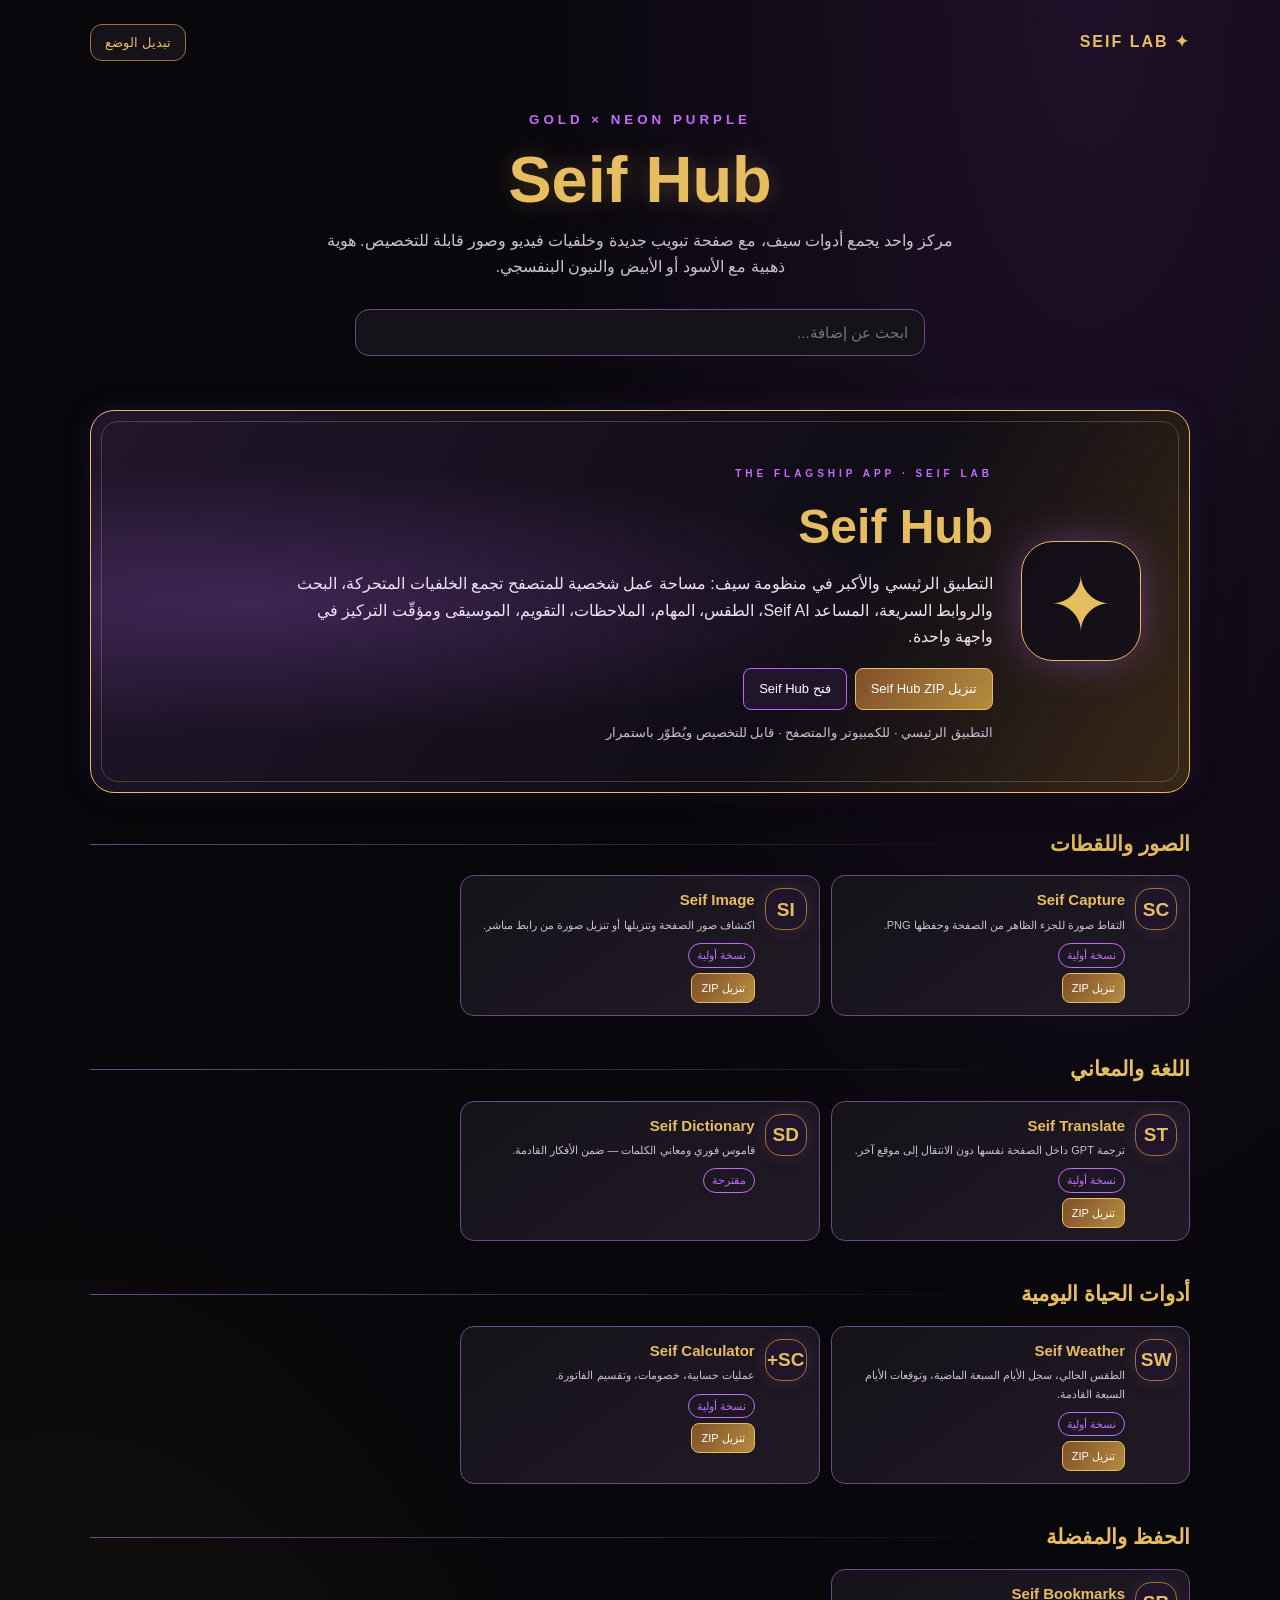
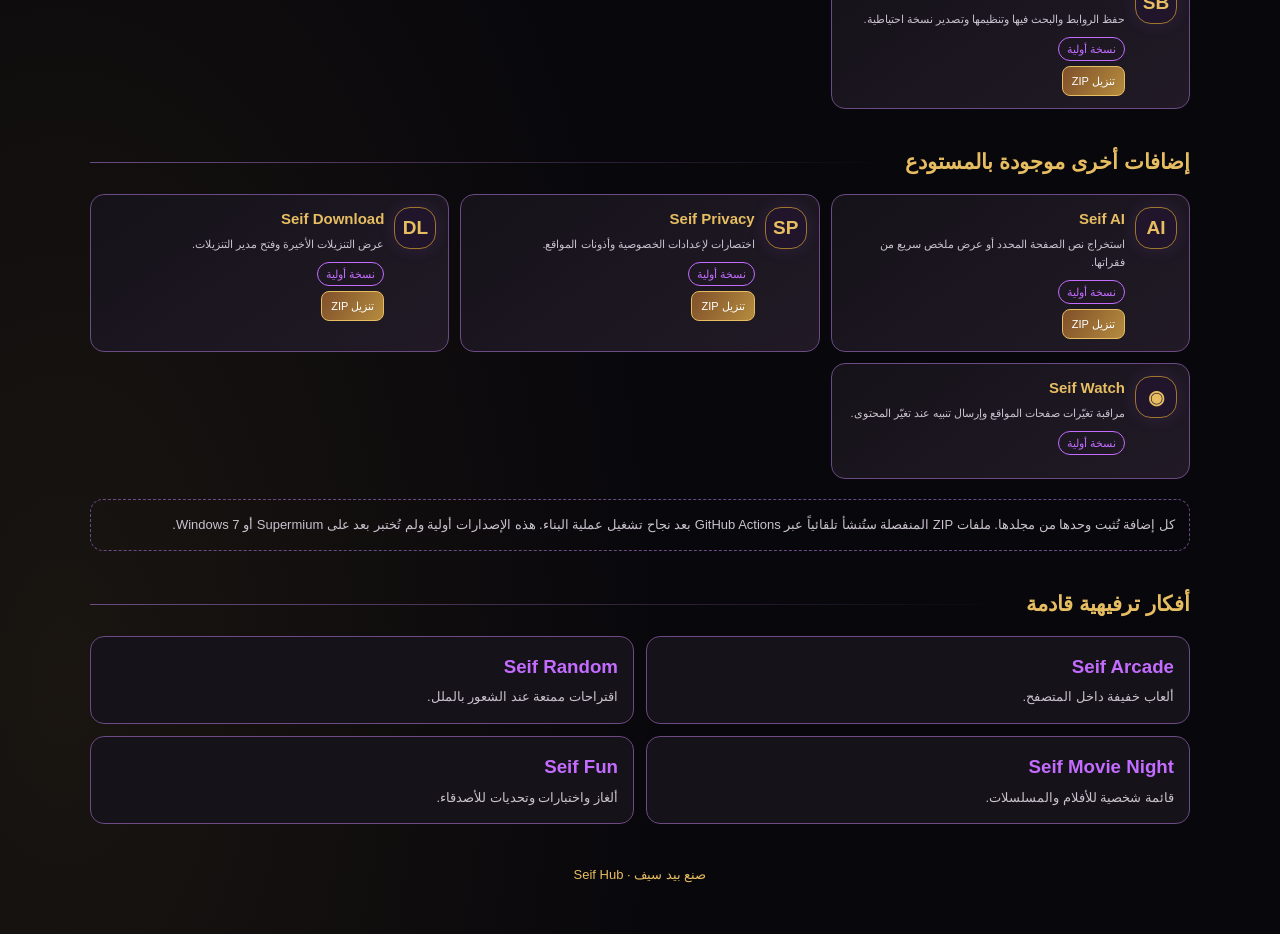
<file: index.html>
<!doctype html>
<html lang="ar" dir="rtl">
<head>
<meta charset="utf-8"><meta name="viewport" content="width=device-width,initial-scale=1">
<meta name="theme-color" content="#08070b"><title>Seif Hub | مركز أدوات سيف</title>
<style>
:root{--bg:#08070b;--panel:#151219;--panel2:#211a26;--text:#fff;--muted:#c9c2ce;--gold:#e7bd62;--gold2:#9e762c;--purple:#c36cff;--line:#6c4a83}
*{box-sizing:border-box}body{margin:0;min-height:100vh;background:radial-gradient(ellipse at 85% 0,#8d3dbb2b,transparent 38%),radial-gradient(ellipse at 5% 90%,#d5a94b16,transparent 35%),var(--bg);color:var(--text);font:16px/1.65 Arial,sans-serif}
body.light{--bg:#fff;--panel:#fff;--panel2:#f7f2fa;--text:#17131b;--muted:#62596a;--line:#d8c6e2;background:radial-gradient(ellipse at 85% 0,#bd65ff1d,transparent 38%),radial-gradient(ellipse at 5% 90%,#e7bd6222,transparent 35%),var(--bg)}
main{width:min(1100px,calc(100% - 32px));margin:auto;padding:24px 0 48px}.top{display:flex;justify-content:space-between;align-items:center}.brand{color:var(--gold);font-weight:900;letter-spacing:2px}.theme{background:var(--panel);color:var(--gold);border:1px solid var(--gold2);border-radius:12px;padding:10px 14px;cursor:pointer}
.hero{text-align:center;padding:45px 12px 30px}.hero small{color:var(--purple);letter-spacing:4px;font-weight:bold}.hero h1{font-size:clamp(38px,7vw,65px);line-height:1.1;margin:12px 0;color:var(--gold);text-shadow:0 0 25px #e7bd6244}.hero p{color:var(--muted);max-width:660px;margin:12px auto}.search{width:min(570px,100%);padding:14px 16px;border-radius:14px;border:1px solid var(--line);background:var(--panel);color:var(--text);font-size:15px;margin-top:16px;outline:none}.search:focus{border-color:var(--purple);box-shadow:0 0 0 3px #c36cff22}
.group{margin:28px 0 36px}.group-head{display:flex;align-items:center;gap:13px;margin-bottom:14px}.group-head h2{font-size:21px;color:var(--gold);margin:0}.group-head:after{content:"";height:1px;background:linear-gradient(90deg,var(--line),transparent);flex:1}
.grid{display:grid;grid-template-columns:repeat(3,minmax(0,1fr));gap:11px}.app{display:flex;align-items:flex-start;gap:10px;padding:12px;background:linear-gradient(145deg,var(--panel),var(--panel2));border:1px solid var(--line);border-radius:14px;min-height:116px;transition:.2s}.app:hover{transform:translateY(-3px);border-color:var(--purple);box-shadow:0 12px 28px #0004}.logo{width:42px;height:42px;flex:0 0 42px;display:grid;place-items:center;border-radius:16px;background:#21152b;border:1px solid var(--gold2);color:var(--gold);font-size:19px;font-weight:900;box-shadow:0 0 17px #c36cff20}.app h3{margin:0;color:var(--gold);font-size:15px}.app p{margin:3px 0 7px;color:var(--muted);font-size:11px}.status{display:inline-block;font-size:11px;color:var(--purple);border:1px solid var(--purple);border-radius:20px;padding:2px 8px;margin-left:5px}.install{display:inline-block;color:#fff;background:linear-gradient(120deg,#80502a,#b58b3e);border:1px solid var(--gold);border-radius:8px;padding:5px 9px;font-size:11px;text-decoration:none;margin-top:5px}.install:hover{box-shadow:0 0 13px #c36cff55}
.featured-wrap{margin:24px 0 34px}.featured{position:relative;display:flex;align-items:center;gap:28px;min-height:265px;padding:clamp(22px,5vw,48px);overflow:hidden;border:1px solid var(--gold);border-radius:24px;background:radial-gradient(ellipse at 15% 50%,#bd65ff38,transparent 50%),linear-gradient(120deg,#21152b,#100d16 65%,#392817);box-shadow:0 18px 55px #0006,0 0 28px #bd65ff20}.featured:after{content:"";position:absolute;inset:10px;border:1px solid #e7bd6244;border-radius:17px;pointer-events:none}.featured-mark{flex:0 0 120px;width:120px;height:120px;border-radius:32px;display:grid;place-items:center;border:1px solid var(--gold);color:var(--gold);font-size:76px;background:#0d0918aa;box-shadow:0 0 40px #bd65ff55}.featured-copy{position:relative;z-index:1}.featured-kicker{font-size:10px;letter-spacing:4px;color:var(--purple);font-weight:bold}.featured h2{font-size:clamp(32px,5vw,48px);color:var(--gold);margin:2px 0 5px}.featured p{max-width:700px;color:#eee2f1;margin:0 0 13px}.featured small{display:block;color:#cdbbd8;margin-top:12px}.featured-actions{display:flex;gap:8px;flex-wrap:wrap}.featured .install{font-size:13px;padding:9px 15px}.featured .secondary{background:#21152b;border-color:#bd65ff}.note{border:1px dashed var(--line);padding:14px;border-radius:13px;color:var(--muted);font-size:13px;margin-top:20px}.ideas{display:grid;grid-template-columns:repeat(2,minmax(0,1fr));gap:12px}.idea{background:var(--panel);border:1px solid var(--line);border-radius:14px;padding:15px}.idea h3{color:var(--purple);margin:0}.idea p{font-size:13px;color:var(--muted);margin:4px 0 0}footer{text-align:center;color:var(--gold);font-size:13px;margin-top:40px}
@media(max-width:850px){.grid{grid-template-columns:repeat(2,minmax(0,1fr))}}@media(max-width:650px){.grid,.ideas{grid-template-columns:1fr}.app{min-height:95px}.featured{min-height:0;gap:15px;padding:22px 18px}.featured-mark{flex-basis:66px;width:66px;height:66px;border-radius:20px;font-size:43px}.featured p{font-size:13px}.hero{padding-top:34px}}
</style></head>
<body><main>
<div class="top"><div class="brand">✦ SEIF LAB</div><button class="theme" id="theme">تبديل الوضع</button></div>
<header class="hero"><small>GOLD × NEON PURPLE</small><h1>Seif Hub</h1><p>مركز واحد يجمع أدوات سيف، مع صفحة تبويب جديدة وخلفيات فيديو وصور قابلة للتخصيص. هوية ذهبية مع الأسود أو الأبيض والنيون البنفسجي.</p><input class="search" id="search" type="search" placeholder="ابحث عن إضافة..." aria-label="ابحث عن إضافة"></header>

<section class="featured-wrap"><article class="featured" data-name="Seif Hub مركز الأدوات صفحة البداية خلفيات متحركة مساحة العمل الذكية"><div class="featured-mark">✦</div><div class="featured-copy"><span class="featured-kicker">THE FLAGSHIP APP · SEIF LAB</span><h2>Seif Hub</h2><p>التطبيق الرئيسي والأكبر في منظومة سيف: مساحة عمل شخصية للمتصفح تجمع الخلفيات المتحركة، البحث والروابط السريعة، المساعد Seif AI، الطقس، المهام، الملاحظات، التقويم، الموسيقى ومؤقّت التركيز في واجهة واحدة.</p><div class="featured-actions"><a class="install" href="https://github.com/seifjaballah77-eng/Extensions/releases/latest/download/seif-hub.zip">تنزيل Seif Hub ZIP</a><a class="install secondary" href="https://seifjaballah77-eng.github.io/Extensions/">فتح Seif Hub</a></div><small>التطبيق الرئيسي · للكمبيوتر والمتصفح · قابل للتخصيص ويُطوّر باستمرار</small></div></article></section>
<section class="group" data-group><div class="group-head"><h2>الصور واللقطات</h2></div><div class="grid">
<article class="app" data-name="Seif Capture تصوير الشاشة"><div class="logo">SC</div><div><h3>Seif Capture</h3><p>التقاط صورة للجزء الظاهر من الصفحة وحفظها PNG.</p><span class="status">نسخة أولية</span><br><a class="install" href="https://github.com/seifjaballah77-eng/Extensions/releases/latest/download/seif-capture.zip">تنزيل ZIP</a> </div></article>
<article class="app" data-name="Seif Image تنزيل الصور"><div class="logo">SI</div><div><h3>Seif Image</h3><p>اكتشاف صور الصفحة وتنزيلها أو تنزيل صورة من رابط مباشر.</p><span class="status">نسخة أولية</span><br><a class="install" href="https://github.com/seifjaballah77-eng/Extensions/releases/latest/download/seif-image.zip">تنزيل ZIP</a> </div></article>
</div></section>

<section class="group" data-group><div class="group-head"><h2>اللغة والمعاني</h2></div><div class="grid">
<article class="app" data-name="Seif Translate ترجمة"><div class="logo">ST</div><div><h3>Seif Translate</h3><p>ترجمة GPT داخل الصفحة نفسها دون الانتقال إلى موقع آخر.</p><span class="status">نسخة أولية</span><br><a class="install" href="https://github.com/seifjaballah77-eng/Extensions/releases/latest/download/seif-translate.zip">تنزيل ZIP</a> </div></article>
<article class="app" data-name="Seif Dictionary قاموس"><div class="logo">SD</div><div><h3>Seif Dictionary</h3><p>قاموس فوري ومعاني الكلمات — ضمن الأفكار القادمة.</p><span class="status">مقترحة</span></div></article>
</div></section>

<section class="group" data-group><div class="group-head"><h2>أدوات الحياة اليومية</h2></div><div class="grid">
<article class="app" data-name="Seif Weather الطقس"><div class="logo">SW</div><div><h3>Seif Weather</h3><p>الطقس الحالي، سجل الأيام السبعة الماضية، وتوقعات الأيام السبعة القادمة.</p><span class="status">نسخة أولية</span><br><a class="install" href="https://github.com/seifjaballah77-eng/Extensions/releases/latest/download/seif-weather.zip">تنزيل ZIP</a> </div></article>
<article class="app" data-name="Seif Calculator حاسبة"><div class="logo">SC+</div><div><h3>Seif Calculator</h3><p>عمليات حسابية، خصومات، وتقسيم الفاتورة.</p><span class="status">نسخة أولية</span><br><a class="install" href="https://github.com/seifjaballah77-eng/Extensions/releases/latest/download/seif-calculator.zip">تنزيل ZIP</a> </div></article>
</div></section>

<section class="group" data-group><div class="group-head"><h2>الحفظ والمفضلة</h2></div><div class="grid">
<article class="app" data-name="Seif Bookmarks حفظ الروابط"><div class="logo">SB</div><div><h3>Seif Bookmarks</h3><p>حفظ الروابط والبحث فيها وتنظيمها وتصدير نسخة احتياطية.</p><span class="status">نسخة أولية</span><br><a class="install" href="https://github.com/seifjaballah77-eng/Extensions/releases/latest/download/seif-bookmarks.zip">تنزيل ZIP</a> </div></article>
</div></section>

<section class="group"><div class="group-head"><h2>إضافات أخرى موجودة بالمستودع</h2></div><div class="grid">
<article class="app" data-name="Seif AI مساعد"><div class="logo">AI</div><div><h3>Seif AI</h3><p>استخراج نص الصفحة المحدد أو عرض ملخص سريع من فقراتها.</p><span class="status">نسخة أولية</span><br><a class="install" href="https://github.com/seifjaballah77-eng/Extensions/releases/latest/download/seif-ai.zip">تنزيل ZIP</a> </div></article>
<article class="app" data-name="Seif Privacy الخصوصية"><div class="logo">SP</div><div><h3>Seif Privacy</h3><p>اختصارات لإعدادات الخصوصية وأذونات المواقع.</p><span class="status">نسخة أولية</span><br><a class="install" href="https://github.com/seifjaballah77-eng/Extensions/releases/latest/download/seif-privacy.zip">تنزيل ZIP</a> </div></article>
<article class="app" data-name="Seif Download التنزيلات"><div class="logo">DL</div><div><h3>Seif Download</h3><p>عرض التنزيلات الأخيرة وفتح مدير التنزيلات.</p><span class="status">نسخة أولية</span><br><a class="install" href="https://github.com/seifjaballah77-eng/Extensions/releases/latest/download/seif-download.zip">تنزيل ZIP</a> </div></article>
<article class="app" data-name="Seif Watch مراقبة المواقع متابعة تغيّر الصفحات"><div class="logo">◉</div><div><h3>Seif Watch</h3><p>مراقبة تغيّرات صفحات المواقع وإرسال تنبيه عند تغيّر المحتوى.</p><span class="status">نسخة أولية</span><br></div></article>
</div><div class="note">كل إضافة تُثبت وحدها من مجلدها. ملفات ZIP المنفصلة ستُنشأ تلقائياً عبر GitHub Actions بعد نجاح تشغيل عملية البناء. هذه الإصدارات أولية ولم تُختبر بعد على Supermium أو Windows 7.</div></section>

<section class="group"><div class="group-head"><h2>أفكار ترفيهية قادمة</h2></div><div class="ideas"><article class="idea"><h3>Seif Arcade</h3><p>ألعاب خفيفة داخل المتصفح.</p></article><article class="idea"><h3>Seif Random</h3><p>اقتراحات ممتعة عند الشعور بالملل.</p></article><article class="idea"><h3>Seif Movie Night</h3><p>قائمة شخصية للأفلام والمسلسلات.</p></article><article class="idea"><h3>Seif Fun</h3><p>ألغاز واختبارات وتحديات للأصدقاء.</p></article></div></section>
<footer>صنع بيد سيف · Seif Hub</footer></main>
<script>
const body=document.body,theme=document.querySelector('#theme'),search=document.querySelector('#search');if(localStorage.getItem('seif-home-theme')==='light')body.classList.add('light');theme.onclick=()=>{body.classList.toggle('light');localStorage.setItem('seif-home-theme',body.classList.contains('light')?'light':'dark')};search.oninput=()=>{const q=search.value.trim().toLowerCase();document.querySelectorAll('.app').forEach(c=>c.hidden=!c.dataset.name.toLowerCase().includes(q));document.querySelector('.featured-wrap').hidden=!!q&&!document.querySelector('.featured').dataset.name.toLowerCase().includes(q);document.querySelectorAll('[data-group]').forEach(g=>g.hidden=!g.querySelector('.app:not([hidden])'))};
</script></body></html>
</file>
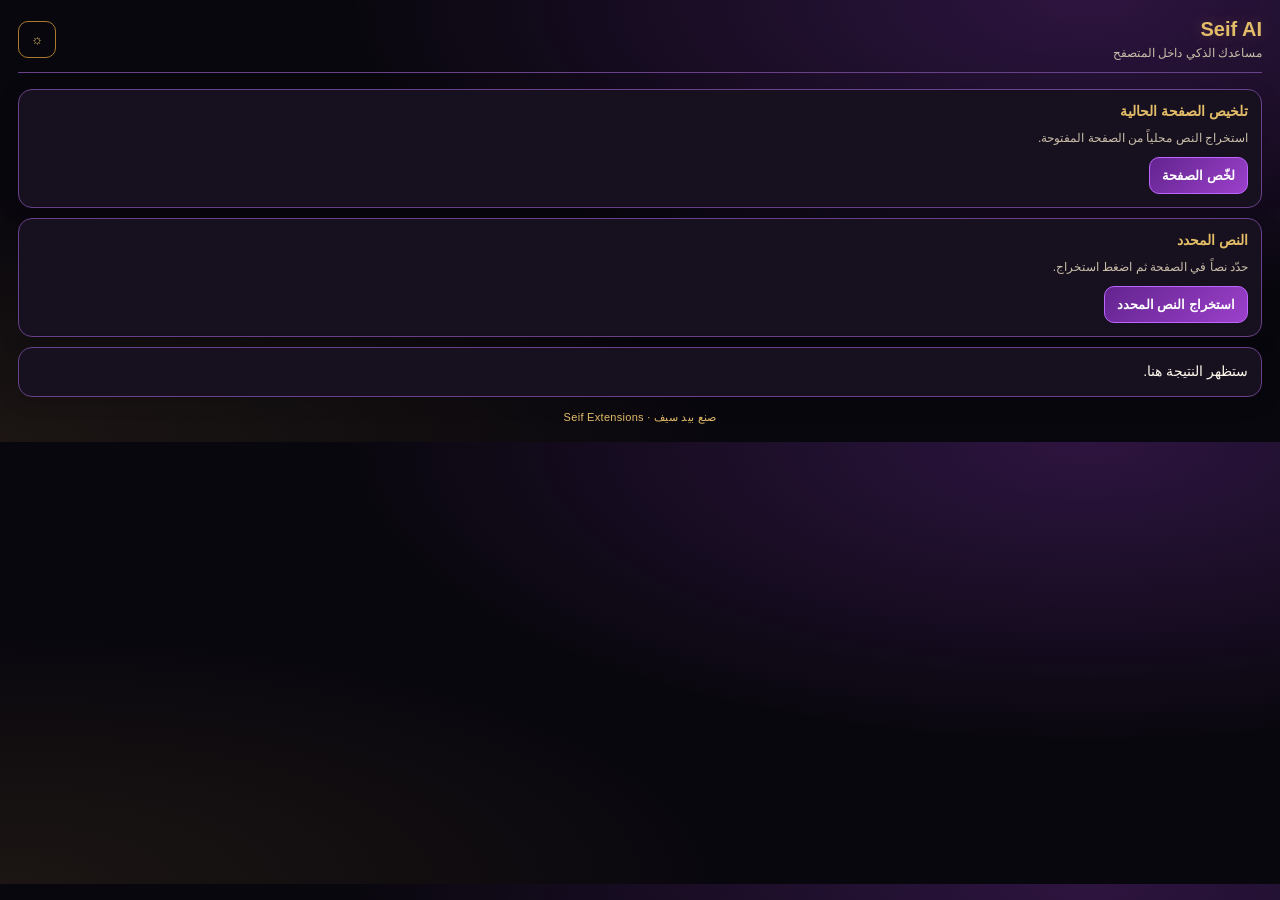
<file: seif-ai/popup.html>
<!doctype html><html lang="ar" dir="rtl"><head><meta charset="utf-8"><meta name="viewport" content="width=device-width,initial-scale=1"><title>Seif AI</title><link rel="stylesheet" href="popup.css"></head><body data-tool="Seif AI"><header><div><h1>Seif AI</h1><div class="sub">مساعدك الذكي داخل المتصفح</div></div><button id="theme" class="secondary" title="تبديل المظهر">☼</button></header><section class="card"><b>تلخيص الصفحة الحالية</b><p class="muted">استخراج النص محلياً من الصفحة المفتوحة.</p><button id="summarize">لخّص الصفحة</button></section><section class="card"><b>النص المحدد</b><p class="muted">حدّد نصاً في الصفحة ثم اضغط استخراج.</p><button id="selection">استخراج النص المحدد</button></section><section class="card"><div id="result">ستظهر النتيجة هنا.</div></section><div class="brand">صنع بيد سيف · Seif Extensions</div><script src="popup.js"></script></body></html>
</file>
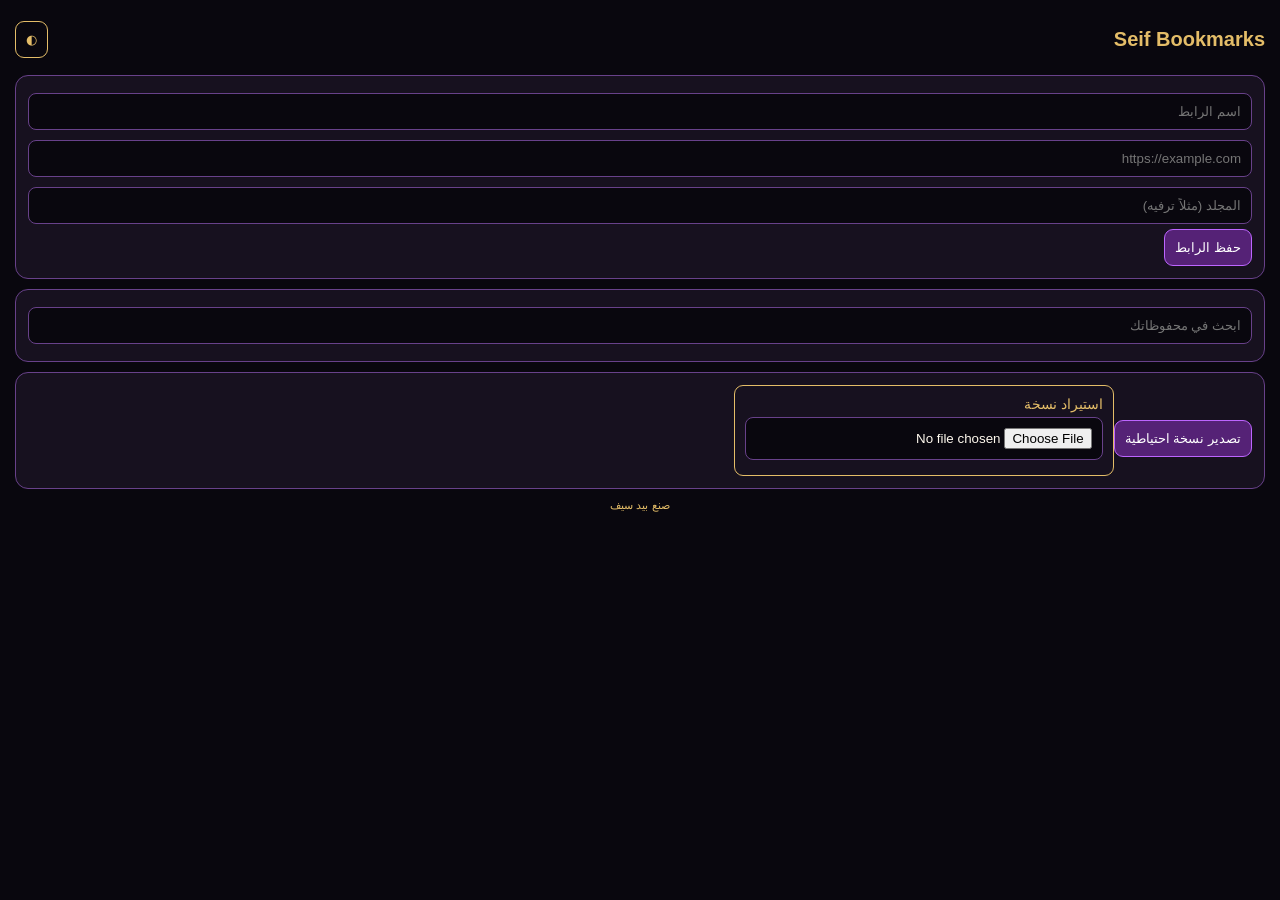
<file: seif-bookmarks/popup.html>
<!doctype html><html lang="ar" dir="rtl"><head><meta charset="utf-8"><meta name="viewport" content="width=device-width,initial-scale=1"><title>Seif Bookmarks</title><link rel="stylesheet" href="popup.css"></head><body><header><h1>Seif Bookmarks</h1><button id="theme" class="secondary">◐</button></header><section class="card"><input id="name" placeholder="اسم الرابط"><input id="url" placeholder="https://example.com"><input id="folder" placeholder="المجلد (مثلاً ترفيه)"><button id="save">حفظ الرابط</button></section><section class="card"><input id="search" placeholder="ابحث في محفوظاتك"><div id="items"></div></section><section class="card"><button id="export">تصدير نسخة احتياطية</button><label class="secondary">استيراد نسخة <input id="import" type="file" accept="application/json"></label></section><div class="brand">صنع بيد سيف</div><script src="popup.js"></script></body></html>
</file>
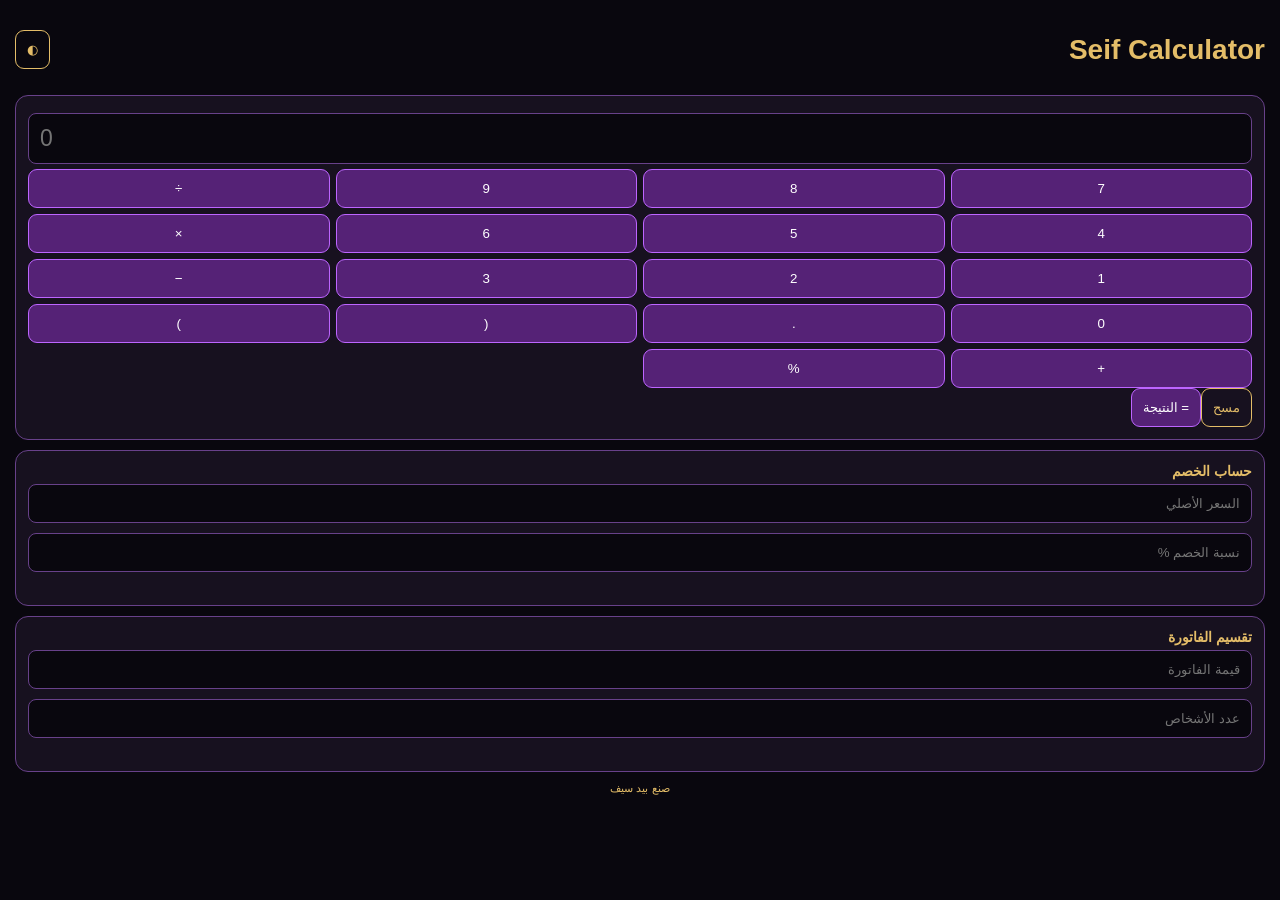
<file: seif-calculator/popup.html>
<!doctype html><html lang="ar" dir="rtl"><head><meta charset="utf-8"><meta name="viewport" content="width=device-width,initial-scale=1"><title>Seif Calculator</title><link rel="stylesheet" href="popup.css"></head><body><header><h1>Seif Calculator</h1><button id="theme" class="secondary">◐</button></header><section class="card"><input id="display" aria-label="الحساب" placeholder="0"><div class="keys" id="keys"></div><button id="clear" class="secondary">مسح</button><button id="equals">= النتيجة</button></section><section class="card"><b>حساب الخصم</b><input id="price" type="number" placeholder="السعر الأصلي"><input id="discount" type="number" placeholder="نسبة الخصم %"><div id="discountResult"></div></section><section class="card"><b>تقسيم الفاتورة</b><input id="bill" type="number" placeholder="قيمة الفاتورة"><input id="people" type="number" placeholder="عدد الأشخاص"><div id="splitResult"></div></section><div class="brand">صنع بيد سيف</div><script src="popup.js"></script></body></html>
</file>
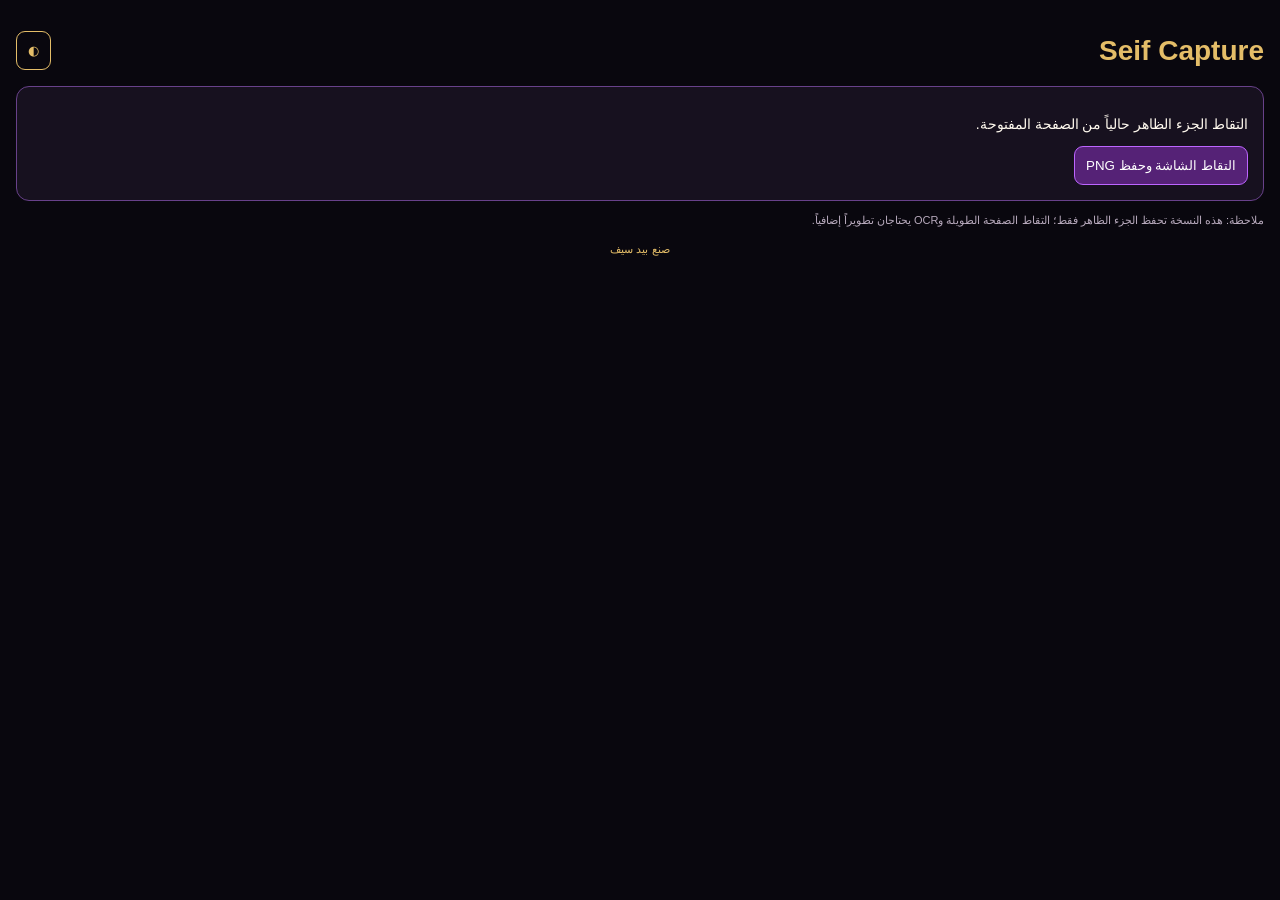
<file: seif-capture/popup.html>
<!doctype html><html lang="ar" dir="rtl"><head><meta charset="utf-8"><meta name="viewport" content="width=device-width,initial-scale=1"><title>Seif Capture</title><link rel="stylesheet" href="popup.css"></head><body><header><h1>Seif Capture</h1><button id="theme" class="secondary">◐</button></header><section class="card"><p>التقاط الجزء الظاهر حالياً من الصفحة المفتوحة.</p><button id="capture">التقاط الشاشة وحفظ PNG</button><div id="result"></div></section><p class="muted">ملاحظة: هذه النسخة تحفظ الجزء الظاهر فقط؛ التقاط الصفحة الطويلة وOCR يحتاجان تطويراً إضافياً.</p><div class="brand">صنع بيد سيف</div><script src="popup.js"></script></body></html>
</file>
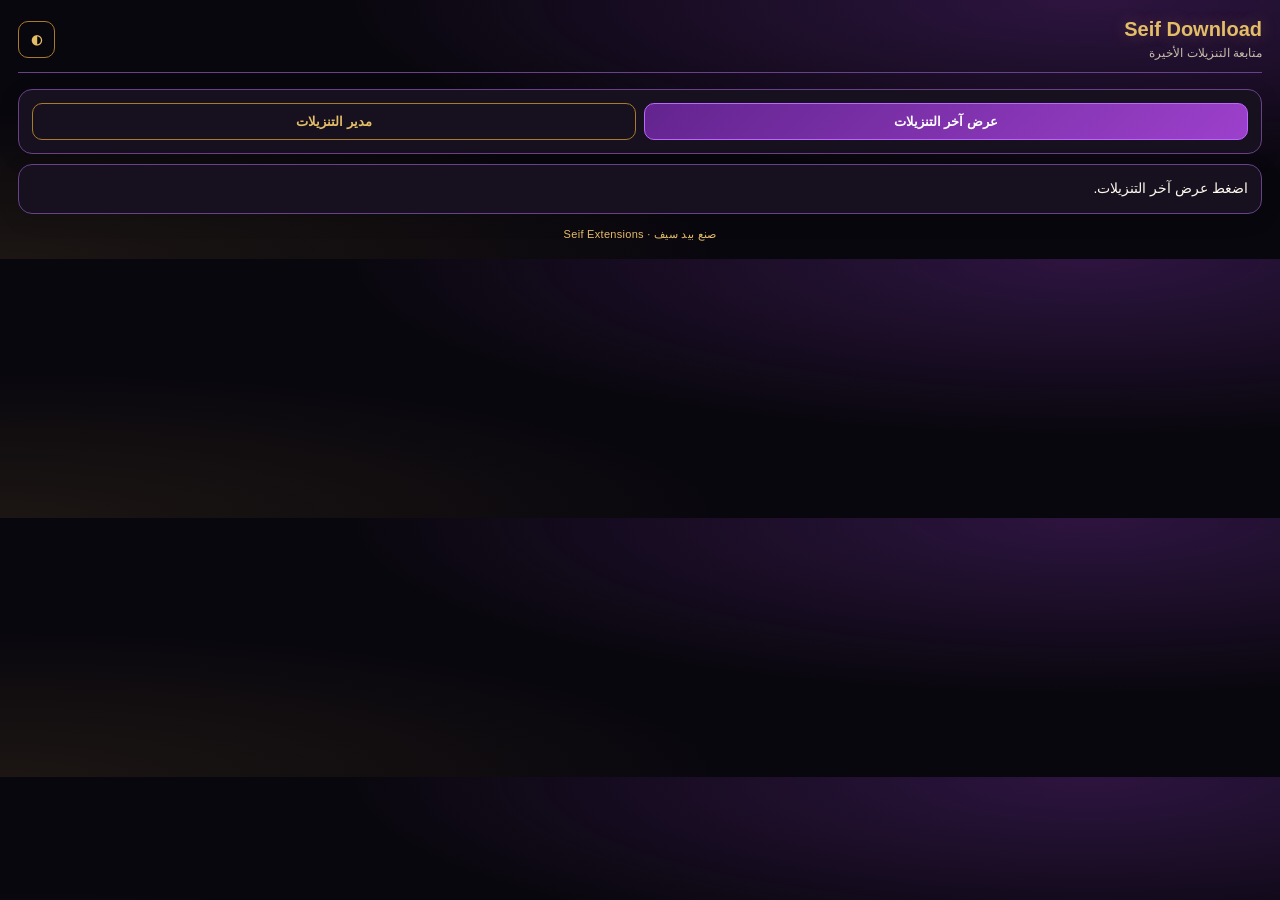
<file: seif-download/popup.html>
<!doctype html><html lang="ar" dir="rtl"><head><meta charset="utf-8"><meta name="viewport" content="width=device-width,initial-scale=1"><title>Seif Download</title><link rel="stylesheet" href="popup.css"></head><body><header><div><h1>Seif Download</h1><div class="sub">متابعة التنزيلات الأخيرة</div></div><button id="theme" class="secondary">◐</button></header><section class="card"><div class="row"><button id="recent">عرض آخر التنزيلات</button><button id="openDownloads" class="secondary">مدير التنزيلات</button></div></section><section class="card"><div id="result">اضغط عرض آخر التنزيلات.</div></section><div class="brand">صنع بيد سيف · Seif Extensions</div><script src="popup.js"></script></body></html>
</file>
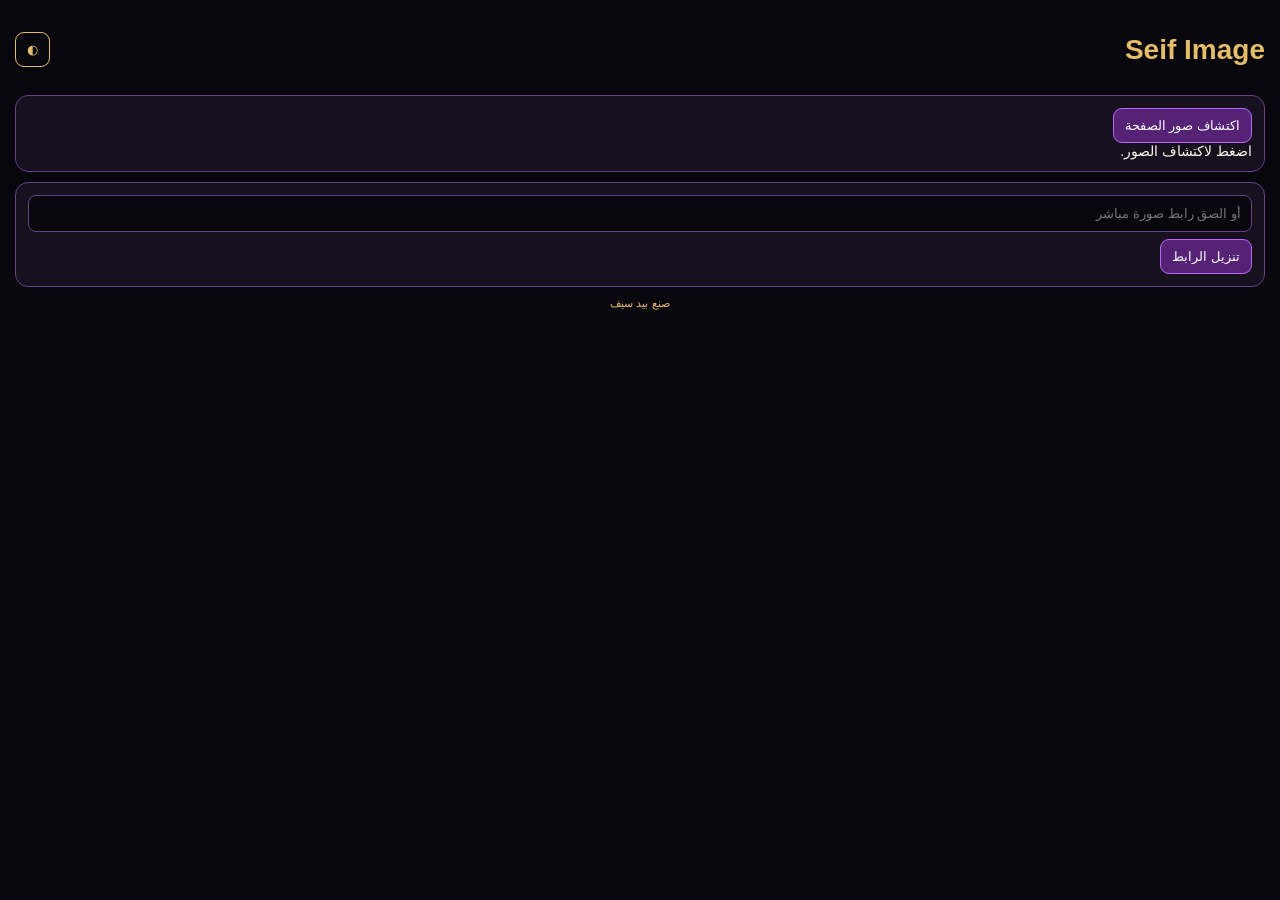
<file: seif-image/popup.html>
<!doctype html><html lang="ar" dir="rtl"><head><meta charset="utf-8"><meta name="viewport" content="width=device-width,initial-scale=1"><title>Seif Image</title><link rel="stylesheet" href="popup.css"></head><body><header><h1>Seif Image</h1><button id="theme" class="secondary">◐</button></header><section class="card"><button id="scan">اكتشاف صور الصفحة</button><div id="result">اضغط لاكتشاف الصور.</div></section><section class="card"><input id="url" placeholder="أو الصق رابط صورة مباشر"><button id="downloadUrl">تنزيل الرابط</button></section><div class="brand">صنع بيد سيف</div><script src="popup.js"></script></body></html>
</file>
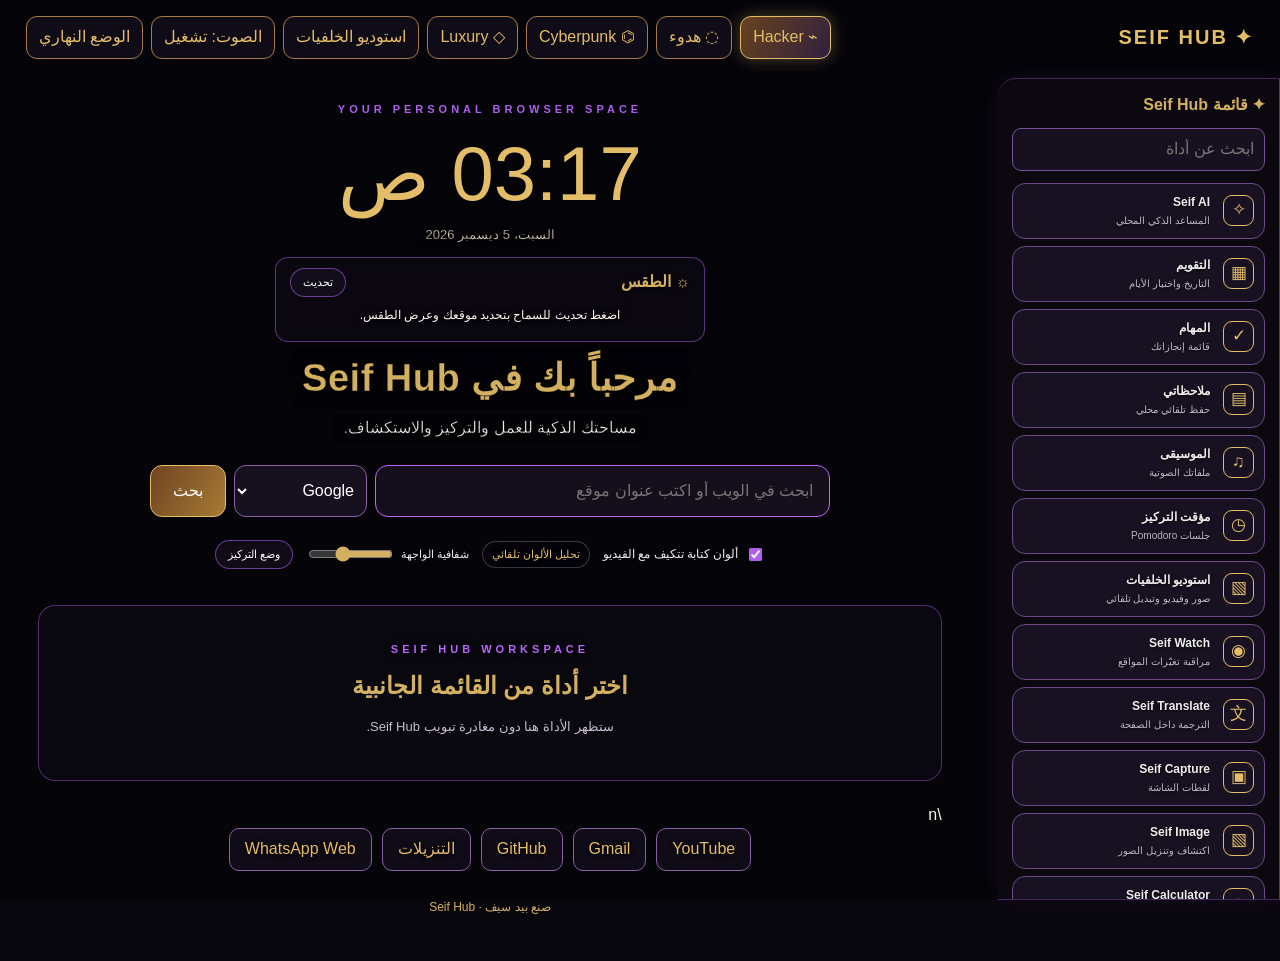
<file: seif-new-tab/newtab.html>
<!doctype html>
<html lang="ar" dir="rtl">
<head>
<meta charset="utf-8"><meta name="viewport" content="width=device-width,initial-scale=1">
<meta name="theme-color" content="#09070e"><title>Seif Hub</title><link rel="stylesheet" href="newtab.css">
</head>
<body class="mode-hacker">
<div class="wallpaper" aria-hidden="true"><video id="wallVideo" muted playsinline loop></video><div class="shade" id="shade"></div></div>
<header class="topbar"><a class="brand" href="#">✦ SEIF HUB</a><div class="top-actions"><button id="modeHacker" class="mode-button active">⌁ Hacker</button><button id="modeCalm" class="mode-button">◌ هدوء</button><button id="modeCyber" class="mode-button">⌬ Cyberpunk</button><button id="modeLuxury" class="mode-button">◇ Luxury</button><button id="wallpaperOpen" class="soft">استوديو الخلفيات</button><button id="sideToggle" class="soft" aria-label="فتح القائمة">☰ القائمة</button><button id="soundToggle" class="soft" aria-pressed="true">الصوت: تشغيل</button><button id="theme">الوضع النهاري</button></div></header>
<main class="dashboard">
<section class="hero"><p class="tag">YOUR PERSONAL BROWSER SPACE</p><div id="clock" class="clock">--:--</div><div id="dateLine" class="date-line"></div><div class="weather-pinned-slot" id="weatherPinnedSlot"></div><h1 class="adaptive-text">مرحباً بك في Seif Hub</h1><p class="subtitle adaptive-text">مساحتك الذكية للعمل والتركيز والاستكشاف.</p>
<form id="search"><input id="q" autocomplete="off" placeholder="ابحث في الويب أو اكتب عنوان موقع"><select id="searchEngine" aria-label="محرك البحث"><option value="google">Google</option><option value="bing">Bing</option><option value="duck">DuckDuckGo</option><option value="youtube">YouTube</option></select><button>بحث</button></form>
<div class="personal-controls"><label class="toggle-line"><input id="autoColor" type="checkbox" checked><span>ألوان كتابة تتكيف مع الفيديو</span></label><span id="colorStatus" class="color-status">تحليل الألوان تلقائي</span><label class="transparency-control">شفافية الواجهة <input id="uiTransparency" type="range" min="15" max="95" value="72"></label><button id="focusToggle" class="tiny-button">وضع التركيز</button></div>
</section>
<aside class="tools side-tools" id="toolsPanel">
 <div class="side-heading"><b>✦ قائمة Seif Hub</b><input id="toolSearch" class="mini-search" placeholder="ابحث عن أداة"></div>
 <nav class="tool-grid side-grid" id="toolGrid" aria-label="قائمة الأدوات">
  <a class="tool" data-name="مساعد Seif AI الذكاء الاصطناعي" data-open-card="aiCard" href="#toolStage"><span class="tool-icon">✧</span><b>Seif AI</b><small>المساعد الذكي المحلي</small></a>
  <a class="tool" data-name="التقويم Calendar" data-open-card="calendarCard" href="#toolStage"><span class="tool-icon">▦</span><b>التقويم</b><small>التاريخ واختيار الأيام</small></a>
  <a class="tool" data-name="المهام Tasks" data-open-card="tasksCard" href="#toolStage"><span class="tool-icon">✓</span><b>المهام</b><small>قائمة إنجازاتك</small></a>
  <a class="tool" data-name="الملاحظات Notes" data-open-card="notesCard" href="#toolStage"><span class="tool-icon">▤</span><b>ملاحظاتي</b><small>حفظ تلقائي محلي</small></a>
  <a class="tool" data-name="الموسيقى Music" data-open-card="musicCard" href="#toolStage"><span class="tool-icon">♫</span><b>الموسيقى</b><small>ملفاتك الصوتية</small></a>
  <a class="tool" data-name="مؤقت التركيز Pomodoro" data-open-card="pomodoroCard" href="#toolStage"><span class="tool-icon">◷</span><b>مؤقت التركيز</b><small>جلسات Pomodoro</small></a>
  <a class="tool" data-name="استوديو الخلفيات خلفية فيديو صور" data-open-wallpapers href="#toolStage"><span class="tool-icon">▧</span><b>استوديو الخلفيات</b><small>صور وفيديو وتبديل تلقائي</small></a>
  <a class="tool" data-name="Seif Watch مراقبة المواقع" data-extension="Seif Watch" href="#toolStage"><span class="tool-icon">◉</span><b>Seif Watch</b><small>مراقبة تغيّرات المواقع</small></a>
  <a class="tool" data-name="Seif Translate الترجمة" data-extension="Seif Translate" href="#toolStage"><span class="tool-icon">文</span><b>Seif Translate</b><small>الترجمة داخل الصفحة</small></a>
  <a class="tool" data-name="Seif Capture التقاط الشاشة" data-extension="Seif Capture" href="#toolStage"><span class="tool-icon">▣</span><b>Seif Capture</b><small>لقطات الشاشة</small></a>
  <a class="tool" data-name="Seif Image الصور" data-extension="Seif Image" href="#toolStage"><span class="tool-icon">▧</span><b>Seif Image</b><small>اكتشاف وتنزيل الصور</small></a>
  <a class="tool" data-name="Seif Calculator الحاسبة" data-extension="Seif Calculator" href="#toolStage"><span class="tool-icon">＋</span><b>Seif Calculator</b><small>الحساب والخصومات</small></a>
  <a class="tool" data-name="Seif Bookmarks المفضلة" data-extension="Seif Bookmarks" href="#toolStage"><span class="tool-icon">☆</span><b>Seif Bookmarks</b><small>حفظ الروابط</small></a>
  <a class="tool" data-name="Seif Privacy الخصوصية" data-extension="Seif Privacy" href="#toolStage"><span class="tool-icon">⬡</span><b>Seif Privacy</b><small>أدوات الخصوصية</small></a>
  <a class="tool" data-name="Seif Download التنزيلات" data-extension="Seif Download" href="#toolStage"><span class="tool-icon">⇩</span><b>Seif Download</b><small>إدارة التنزيلات</small></a>
  <a class="tool" data-name="Seif QR قارئ منشئ رمز QR" data-idea="Seif QR" href="#toolStage"><span class="tool-icon">▦</span><b>Seif QR</b><small>إنشاء وقراءة QR · فكرة جديدة</small></a>
  <a class="tool" data-name="Seif Convert تحويل الوحدات الملفات" data-idea="Seif Convert" href="#toolStage"><span class="tool-icon">⇄</span><b>Seif Convert</b><small>محول صيغ ووحدات · فكرة جديدة</small></a>
  <a class="tool" data-name="Seif Password كلمات المرور" data-idea="Seif Password" href="#toolStage"><span class="tool-icon">⚿</span><b>Seif Password</b><small>مولد كلمات مرور محلي</small></a>
  <a class="tool" data-name="Seif Color Studio الألوان" data-idea="Seif Color Studio" href="#toolStage"><span class="tool-icon">◈</span><b>Color Studio</b><small>منتقي ألوان الصور</small></a>
  <a class="tool" data-name="Seif Arcade ألعاب" data-idea="Seif Arcade" href="#toolStage"><span class="tool-icon">▣</span><b>Seif Arcade</b><small>ألعاب خفيفة</small></a>
 </nav>
 <p class="side-hint">الوقت والطقس ظاهران دائماً في الصفحة الرئيسية.</p>
</aside>
<section class="tool-stage" id="toolStage" aria-live="polite"><div class="stage-welcome"><span class="tag">SEIF HUB WORKSPACE</span><h2>اختر أداة من القائمة الجانبية</h2><p>ستظهر الأداة هنا دون مغادرة تبويب Seif Hub.</p></div></section>
<section class="weather-pinned" id="weatherPinned"></section>
<section class="hub-suite" id="hubSuite">
 <div class="suite-head"><div><p class="tag">SEIF HUB WORKSPACE</p><h2>مساحتك اليومية</h2></div><button id="suiteToggle" class="tiny-button">إخفاء الأدوات</button></div>
 <div class="suite-grid" id="suiteGrid">
  <article class="suite-card ai-card" id="aiCard"><div class="card-title"><b>✧ مساعد Seif AI</b><span>محلي سريع</span></div><p class="muted">اسأل عن اختصارات المتصفح أو نظّم يومك أو اطلب فكرة.</p><div id="aiMessages" class="ai-messages" aria-live="polite"><p class="ai-bubble">مرحباً! أنا مساعد Seif. كيف أساعدك اليوم؟</p></div><form id="aiForm" class="inline-form"><input id="aiInput" placeholder="اكتب سؤالك..." autocomplete="off"><button>إرسال</button></form><div class="ai-shortcuts"><button type="button" data-prompt="ما حالة الطقس؟">الطقس</button><button type="button" data-prompt="اقترح علي تنظيم يومي">نظّم يومي</button><button type="button" data-prompt="ما هو الذكاء الاصطناعي؟">اشرح الذكاء الاصطناعي</button><button type="button" data-prompt="احسب 125 * 8 + 40">احسب</button></div><small class="muted">Seif AI يجمع أدوات محلية مع البحث في موسوعة ويكيبيديا. لا يدّعي أنه نموذج محادثة سحابي.</small></article>
  <article class="suite-card" id="weatherCard"><div class="card-title"><b>☼ الطقس</b><button id="weatherRefresh" class="tiny-button">تحديث</button></div><div id="weatherInfo" class="weather-info">اضغط تحديث للسماح بتحديد موقعك وعرض الطقس.</div></article>
  <article class="suite-card" id="calendarCard"><div class="card-title"><b>▦ التقويم</b><span id="calendarMonth"></span></div><input id="calendarDate" type="date"><p id="calendarDay" class="muted">اختر يوماً لعرضه.</p></article>
  <article class="suite-card" id="tasksCard"><div class="card-title"><b>✓ المهام</b><span id="taskCount">0 مهام</span></div><form id="taskForm" class="inline-form"><input id="taskInput" placeholder="مهمة جديدة..." maxlength="100"><button>＋</button></form><ul id="taskList" class="task-list"></ul></article>
  <article class="suite-card" id="notesCard"><div class="card-title"><b>▤ ملاحظاتي</b><span class="muted">حفظ تلقائي</span></div><textarea id="notesInput" placeholder="اكتب أفكارك وملاحظاتك هنا..."></textarea></article>
  <article class="suite-card music-card" id="musicCard"><div class="card-title"><b>♫ مشغل الموسيقى</b><span class="muted">ملفاتك المحلية</span></div><label class="file-button music-file">اختيار موسيقى<input id="musicFiles" type="file" accept="audio/*" multiple></label><div id="musicName" class="muted">لم يتم اختيار مقطع</div><audio id="musicPlayer" controls preload="metadata"></audio><div class="music-actions"><button id="musicPrev" class="tiny-button">السابق</button><button id="musicNext" class="tiny-button">التالي</button></div></article><article class="suite-card" id="pomodoroCard"><div class="card-title"><b>◷ مؤقّت التركيز</b><span>Pomodoro</span></div><div id="pomoTime" class="pomo-time">25:00</div><div class="pomo-actions"><button id="pomoStart" class="tiny-button">ابدأ</button><button id="pomoPause" class="tiny-button">إيقاف مؤقت</button><button id="pomoReset" class="tiny-button">إعادة</button></div><p id="pomoStatus" class="muted">25 دقيقة تركيز ثم استراحة.</p></article>

 </div>
</section>\n<section class="quick-links"><a href="https://youtube.com">YouTube</a><a href="https://mail.google.com">Gmail</a><a href="https://github.com">GitHub</a><a href="chrome://downloads">التنزيلات</a><a href="https://web.whatsapp.com">WhatsApp Web</a></section>
<footer>صنع بيد سيف · Seif Hub</footer>
</main>
<dialog id="wallDialog" class="wall-dialog"><div class="dialog-head"><div><p class="tag">PERSONALIZE YOUR SPACE</p><h2>استوديو الخلفيات</h2></div><button id="wallClose" class="close">✕</button></div>
<p class="dialog-intro">أضف فيديوهاتك أو صورك، عاينها واضبط مظهرها، ثم أنشئ قائمة تتبدل تلقائياً.</p>
<div class="preview-wrap"><video id="previewVideo" muted playsinline loop></video><img id="previewImage" alt="معاينة الخلفية"><div class="preview-shade" id="previewShade"></div><span id="previewLabel">معاينة الخلفية</span></div>
<div class="wall-controls">
<label class="file-button">＋ إضافة فيديوهات أو صور<input id="wallFiles" type="file" accept="video/*,image/*" multiple></label>
<label>تبديل الخلفية كل<select id="interval"><option value="1">دقيقة</option><option value="3" selected>3 دقائق</option><option value="5">5 دقائق</option><option value="10">10 دقائق</option><option value="15">15 دقيقة</option><option value="30">30 دقيقة</option><option value="60">ساعة</option></select></label>
<label>طريقة العرض<select id="fit"><option value="cover">ملء الشاشة</option><option value="contain">إظهار الصورة كاملة</option></select></label>
<label>تعتيم الخلفية <input id="darkness" type="range" min="0" max="85" value="35"></label>
<label>تمويه الخلفية <input id="blur" type="range" min="0" max="12" value="0"></label>
<label class="toggle-line"><input id="studioAutoColor" type="checkbox" checked><span>تكييف ألوان النص حسب الفيديو</span></label>
</div>
<div class="wall-list-head"><b>قائمة خلفياتي</b><div><button id="shuffle">ترتيب عشوائي</button><button id="rotateNow">تبديل الآن</button></div></div>
<div id="wallList" class="wall-list"><p class="empty">لم تضف خلفيات بعد. اختر فيديوهات أو صوراً من جهازك.</p></div>
<div class="dialog-foot"><span id="wallStatus">الخلفيات محفوظة على هذا الجهاز فقط.</span><button id="wallSave" class="primary">حفظ وتطبيق</button></div>
</dialog>
<script src="newtab.js"></script>
</body></html>
</file>
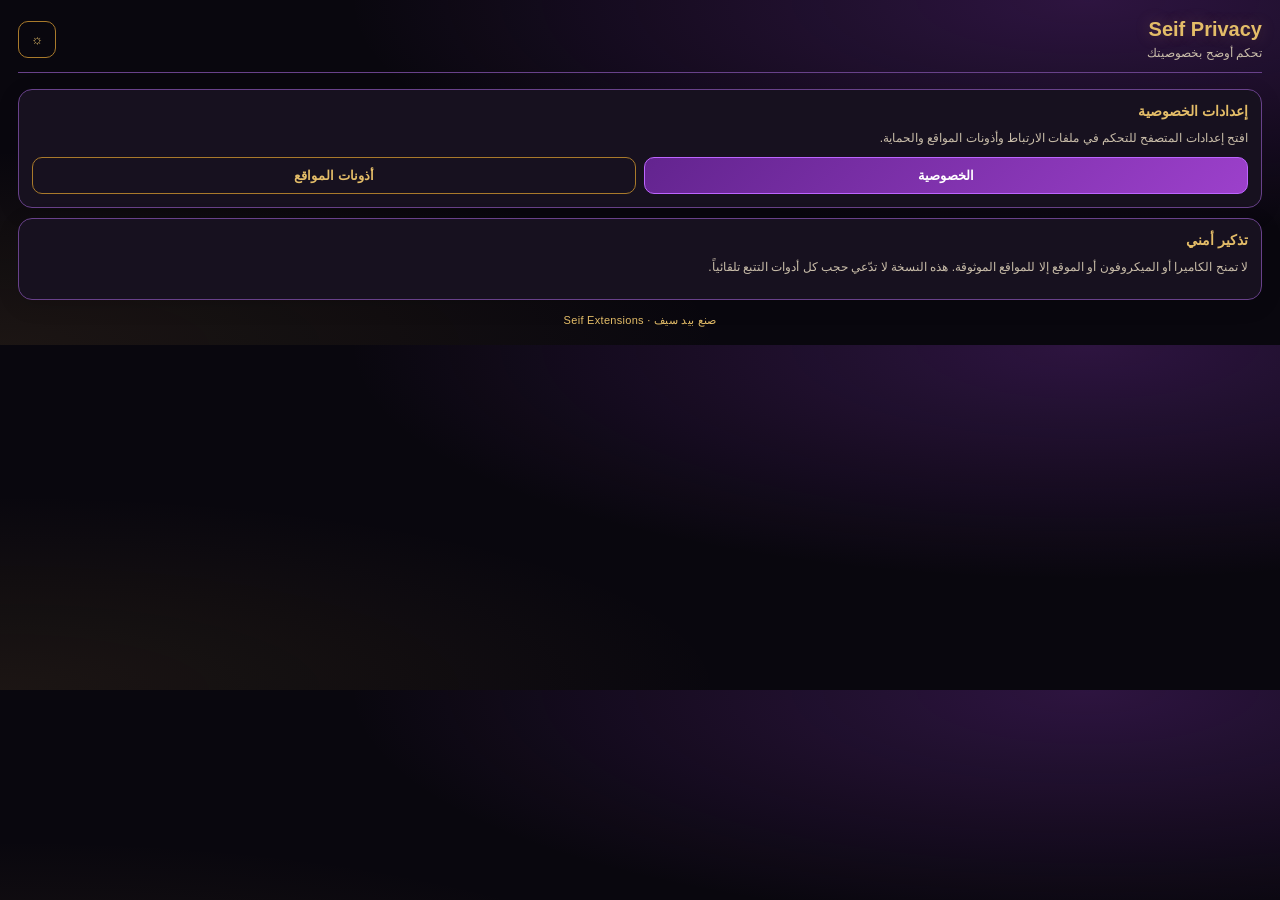
<file: seif-privacy/popup.html>
<!doctype html><html lang="ar" dir="rtl"><head><meta charset="utf-8"><meta name="viewport" content="width=device-width,initial-scale=1"><title>Seif Privacy</title><link rel="stylesheet" href="popup.css"></head><body data-tool="Seif Privacy"><header><div><h1>Seif Privacy</h1><div class="sub">تحكم أوضح بخصوصيتك</div></div><button id="theme" class="secondary" title="تبديل المظهر">☼</button></header><section class="card"><b>إعدادات الخصوصية</b><p class="muted">افتح إعدادات المتصفح للتحكم في ملفات الارتباط وأذونات المواقع والحماية.</p><div class="row"><button data-url="chrome://settings/privacy">الخصوصية</button><button class="secondary" data-url="chrome://settings/content">أذونات المواقع</button></div></section><section class="card"><b>تذكير أمني</b><p class="muted">لا تمنح الكاميرا أو الميكروفون أو الموقع إلا للمواقع الموثوقة. هذه النسخة لا تدّعي حجب كل أدوات التتبع تلقائياً.</p></section><div class="brand">صنع بيد سيف · Seif Extensions</div><script src="popup.js"></script></body></html>
</file>
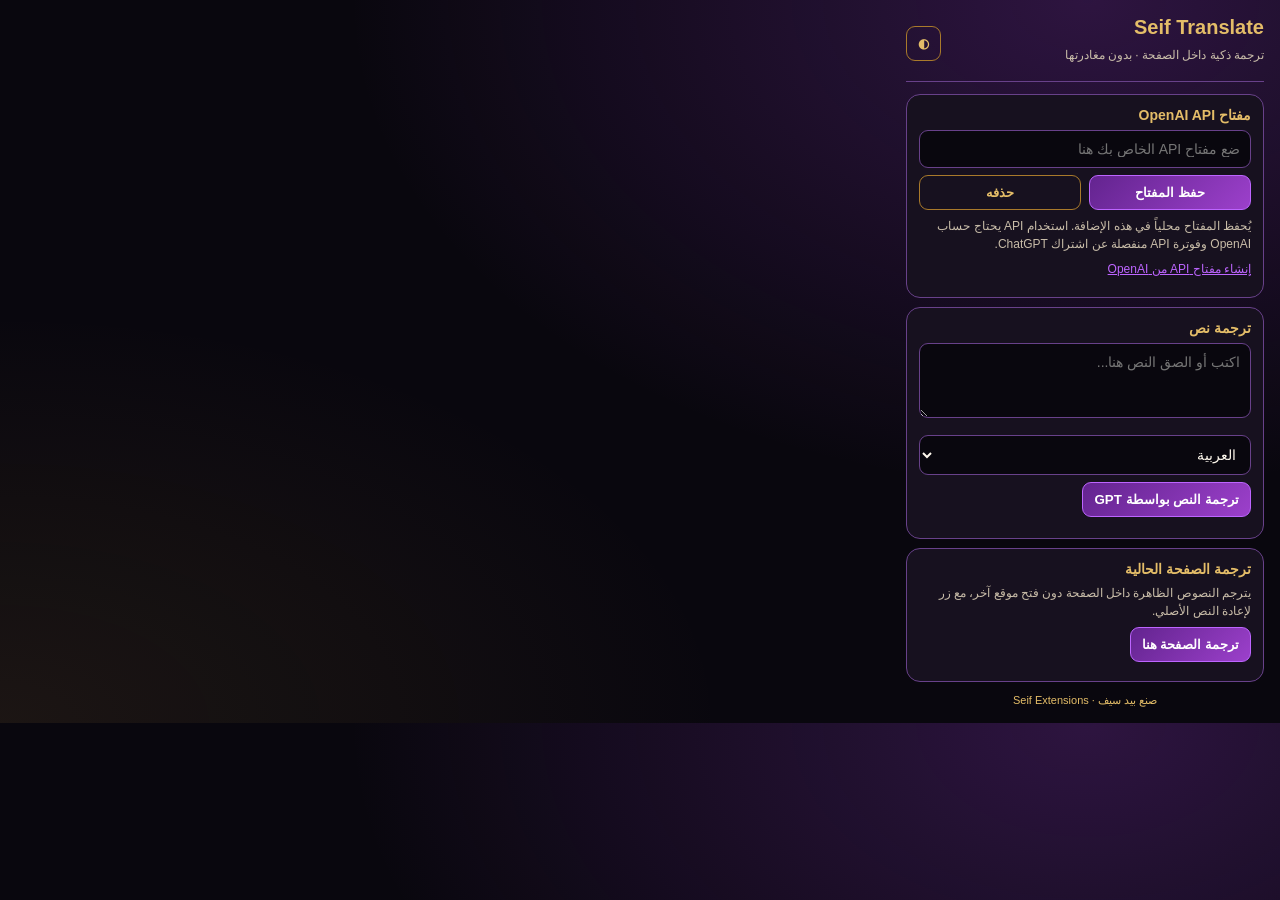
<file: seif-translate/popup.html>
<!doctype html><html lang="ar" dir="rtl"><head><meta charset="utf-8"><meta name="viewport" content="width=device-width,initial-scale=1"><title>Seif Translate</title><link rel="stylesheet" href="popup.css"></head><body><header><div><h1>Seif Translate</h1><div class="sub">ترجمة ذكية داخل الصفحة · بدون مغادرتها</div></div><button id="theme" class="secondary">◐</button></header><section class="card"><b>مفتاح OpenAI API</b><input id="apiKey" type="password" placeholder="ضع مفتاح API الخاص بك هنا"><div class="row"><button id="saveKey">حفظ المفتاح</button><button id="forgetKey" class="secondary">حذفه</button></div><p class="muted">يُحفظ المفتاح محلياً في هذه الإضافة. استخدام API يحتاج حساب OpenAI وفوترة API منفصلة عن اشتراك ChatGPT.</p><p class="muted"><a href="https://platform.openai.com/api-keys" target="_blank" rel="noreferrer">إنشاء مفتاح API من OpenAI</a></p></section><section class="card"><b>ترجمة نص</b><textarea id="source" placeholder="اكتب أو الصق النص هنا..."></textarea><select id="lang"><option value="ar">العربية</option><option value="en">الإنجليزية</option><option value="fr">الفرنسية</option><option value="es">الإسبانية</option><option value="it">الإيطالية</option><option value="de">الألمانية</option><option value="tr">التركية</option><option value="ja">اليابانية</option><option value="zh">الصينية</option><option value="pt">البرتغالية</option><option value="ru">الروسية</option></select><button id="translate">ترجمة النص بواسطة GPT</button><div id="result" class="result"></div></section><section class="card"><b>ترجمة الصفحة الحالية</b><p class="muted">يترجم النصوص الظاهرة داخل الصفحة دون فتح موقع آخر، مع زر لإعادة النص الأصلي.</p><button id="page">ترجمة الصفحة هنا</button><p id="status" class="muted"></p></section><div class="brand">صنع بيد سيف · Seif Extensions</div><script src="popup.js"></script></body></html>
</file>
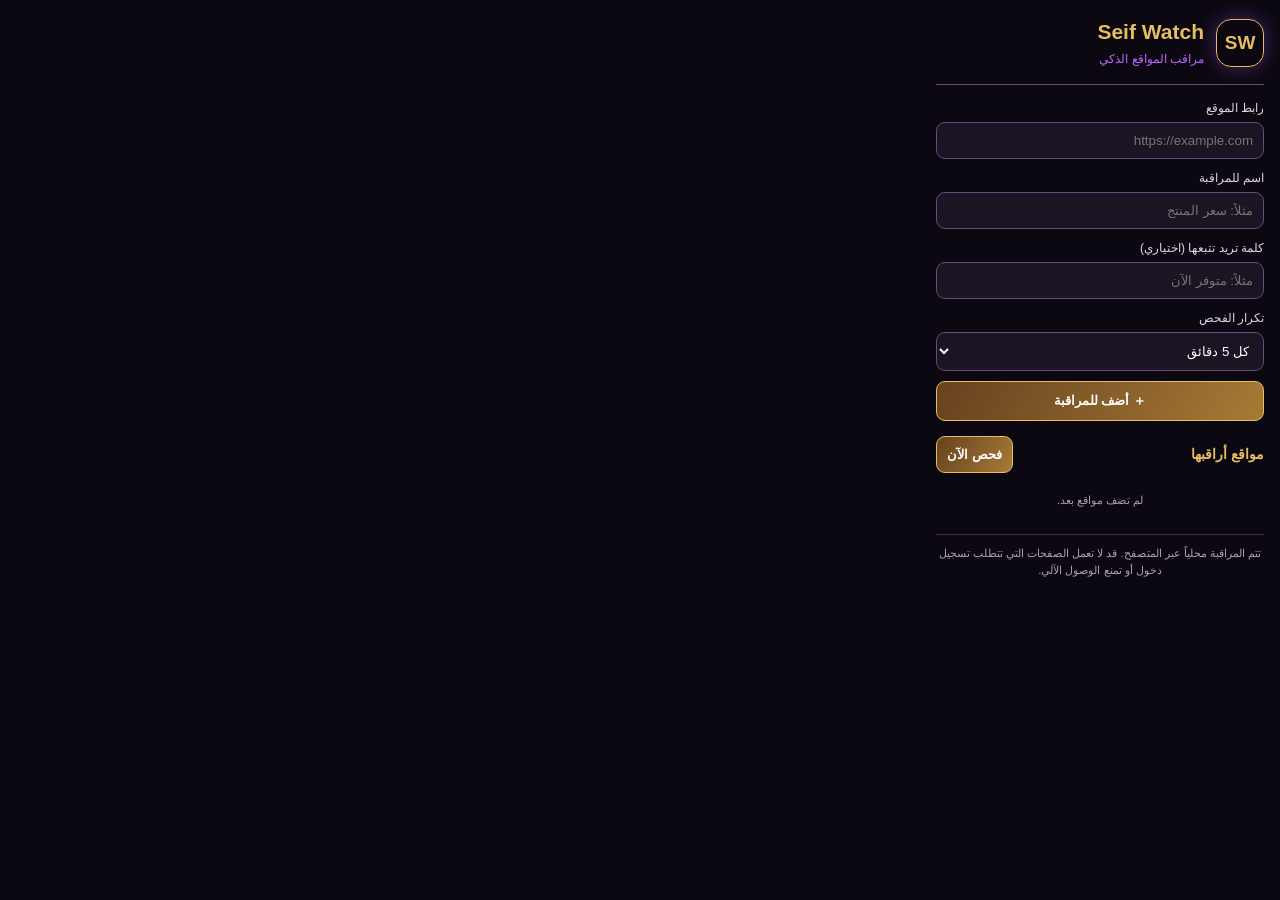
<file: seif-watch/popup.html>
<!doctype html>
<html lang="ar" dir="rtl"><head><meta charset="utf-8"><meta name="viewport" content="width=device-width,initial-scale=1"><title>Seif Watch</title><link rel="stylesheet" href="popup.css"></head>
<body><header><div class="mark">SW</div><div><h1>Seif Watch</h1><p>مراقب المواقع الذكي</p></div></header>
<form id="watchForm">
<label>رابط الموقع<input id="url" type="url" placeholder="https://example.com" required></label>
<label>اسم للمراقبة<input id="title" type="text" placeholder="مثلاً: سعر المنتج"></label>
<label>كلمة تريد تتبعها (اختياري)<input id="keyword" type="text" placeholder="مثلاً: متوفر الآن"></label>
<label>تكرار الفحص<select id="interval"><option value="5">كل 5 دقائق</option><option value="15">كل 15 دقيقة</option><option value="30">كل 30 دقيقة</option><option value="60">كل ساعة</option><option value="360">كل 6 ساعات</option><option value="1440">كل يوم</option></select></label>
<button class="primary">＋ أضف للمراقبة</button></form>
<div class="toolbar"><b>مواقع أراقبها</b><button id="check">فحص الآن</button></div><div id="items" class="items"><p class="empty">لم تضف مواقع بعد.</p></div>
<p class="foot">تتم المراقبة محلياً عبر المتصفح. قد لا تعمل الصفحات التي تتطلب تسجيل دخول أو تمنع الوصول الآلي.</p><script src="popup.js"></script></body></html>
</file>
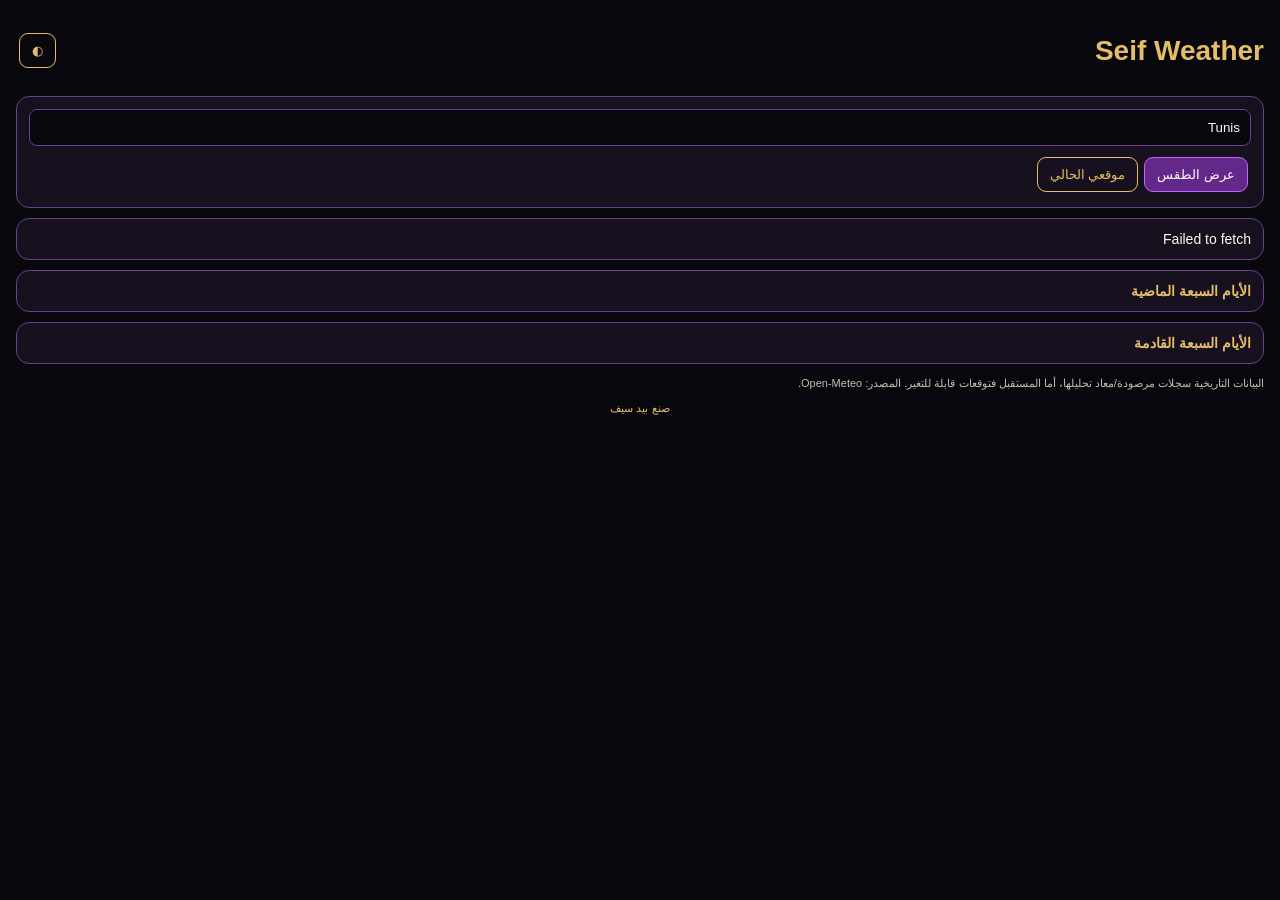
<file: seif-weather/popup.html>
<!doctype html><html lang="ar" dir="rtl"><head><meta charset="utf-8"><meta name="viewport" content="width=device-width,initial-scale=1"><title>Seif Weather</title><link rel="stylesheet" href="popup.css"></head><body><header><h1>Seif Weather</h1><button id="theme" class="secondary">◐</button></header><section class="card"><input id="city" placeholder="اسم المدينة (مثلاً Tunis)" value="Tunis"><button id="load">عرض الطقس</button><button id="locate" class="secondary">موقعي الحالي</button></section><section class="card"><div id="now">اختر المدينة لعرض الطقس.</div></section><section class="card"><b>الأيام السبعة الماضية</b><div id="past"></div></section><section class="card"><b>الأيام السبعة القادمة</b><div id="future"></div></section><p class="muted">البيانات التاريخية سجلات مرصودة/معاد تحليلها، أما المستقبل فتوقعات قابلة للتغير. المصدر: Open-Meteo.</p><div class="brand">صنع بيد سيف</div><script src="popup.js"></script></body></html>
</file>
<file: seif-ai/popup.css>
:root{color-scheme:dark;--bg:#09070e;--panel:#17111f;--text:#fff9ee;--muted:#c9bda9;--gold:#e4bd68;--gold2:#a97a2b;--purple:#bd65ff;--line:#68418a}*{box-sizing:border-box}body{margin:0;min-width:310px;background:radial-gradient(ellipse at 85% 0,rgba(139,55,194,.28),transparent 48%),radial-gradient(ellipse at 0 100%,rgba(196,151,65,.10),transparent 40%),var(--bg);color:var(--text);font:14px Arial,sans-serif;padding:18px}body.light{color-scheme:light;--bg:#fffdf9;--panel:#fff;--text:#281b32;--muted:#74647a;--line:#dfc99d;background:radial-gradient(ellipse at 85% 0,rgba(190,118,255,.18),transparent 48%),radial-gradient(ellipse at 0 100%,rgba(226,189,104,.16),transparent 40%),var(--bg)}header{display:flex;align-items:center;justify-content:space-between;margin-bottom:16px;padding-bottom:12px;border-bottom:1px solid var(--line)}h1{font-size:20px;margin:0;color:var(--gold);text-shadow:0 0 16px rgba(228,189,104,.25)}.sub{color:var(--muted);font-size:12px;margin-top:5px}.card{background:var(--panel);border:1px solid var(--line);border-radius:14px;padding:13px;margin:10px 0;box-shadow:0 5px 22px rgba(0,0,0,.12)}.card b{color:var(--gold)}button,a.btn{border:1px solid var(--purple);background:linear-gradient(135deg,#63248f,#9c40cb);color:white;border-radius:10px;padding:10px 12px;font-weight:700;cursor:pointer;text-decoration:none;display:inline-block}button.secondary,a.secondary{background:transparent;color:var(--gold);border-color:var(--gold2)}button:hover,a.btn:hover{filter:brightness(1.16);box-shadow:0 0 14px rgba(189,101,255,.25)}input,textarea,select{width:100%;background:var(--bg);color:var(--text);border:1px solid var(--line);border-radius:9px;padding:10px;margin:7px 0;font:inherit}textarea{min-height:85px;resize:vertical}.row{display:flex;gap:8px;flex-wrap:wrap}.row>*{flex:1}.muted{color:var(--muted);font-size:12px}#result{white-space:pre-wrap;line-height:1.55;overflow-wrap:anywhere}.brand{font-size:11px;color:var(--gold);text-align:center;margin-top:14px;letter-spacing:.3px}a{color:var(--purple)}.item{padding:9px 0;border-bottom:1px solid var(--line);overflow-wrap:anywhere}.item:last-child{border:0}.item small{display:block;color:var(--muted);margin-top:4px}
</file>
<file: seif-bookmarks/popup.css>
:root{--bg:#09070e;--panel:#17111f;--text:#fff9ee;--muted:#c9bda9;--gold:#e4bd68;--purple:#bd65ff;--line:#68418a}*{box-sizing:border-box}body{margin:0;min-width:330px;padding:15px;background:var(--bg);color:var(--text);font:14px Arial}body.light{--bg:#fffdf9;--panel:#fff;--text:#281b32;--line:#dfc99d}header{display:flex;justify-content:space-between;align-items:center}h1{color:var(--gold);font-size:20px}.card{padding:12px;background:var(--panel);border:1px solid var(--line);border-radius:13px;margin:10px 0}input{width:100%;padding:10px;margin:5px 0;background:var(--bg);color:var(--text);border:1px solid var(--line);border-radius:8px}button,label{display:inline-block;padding:10px;border:1px solid var(--purple);border-radius:9px;background:#552276;color:white;cursor:pointer}.secondary{color:var(--gold);border-color:var(--gold);background:transparent}.item{padding:9px 0;border-bottom:1px solid var(--line);overflow-wrap:anywhere}.item a{color:var(--gold)}.item small{display:block;color:var(--muted);margin:4px 0}.item button{padding:5px 8px;margin:3px}.brand{text-align:center;color:var(--gold);font-size:11px}
</file>
<file: seif-calculator/popup.css>
:root{--bg:#09070e;--panel:#17111f;--text:#fff9ee;--gold:#e4bd68;--purple:#bd65ff;--line:#68418a}*{box-sizing:border-box}body{margin:0;min-width:320px;padding:15px;background:var(--bg);color:var(--text);font:14px Arial}body.light{--bg:#fffdf9;--panel:#fff;--text:#281b32;--line:#dfc99d}header{display:flex;justify-content:space-between;align-items:center}h1,b{color:var(--gold)}.card{padding:12px;background:var(--panel);border:1px solid var(--line);border-radius:13px;margin:10px 0}input{width:100%;padding:11px;margin:5px 0;background:var(--bg);color:var(--text);border:1px solid var(--line);border-radius:8px}.keys{display:grid;grid-template-columns:repeat(4,1fr);gap:6px}.keys button,button{padding:11px;border:1px solid var(--purple);border-radius:9px;background:#552276;color:white;cursor:pointer}.secondary{background:transparent;color:var(--gold);border-color:var(--gold)}#display{font-size:23px;text-align:left}#discountResult,#splitResult{color:var(--gold);padding:8px}.brand{text-align:center;color:var(--gold);font-size:11px}
</file>
<file: seif-capture/popup.css>
:root{--bg:#09070e;--panel:#17111f;--text:#fff9ee;--gold:#e4bd68;--purple:#bd65ff;--line:#68418a}*{box-sizing:border-box}body{margin:0;min-width:300px;padding:16px;background:var(--bg);color:var(--text);font:14px Arial}body.light{--bg:#fffdf9;--panel:#fff;--text:#281b32;--line:#dfc99d}header{display:flex;justify-content:space-between;align-items:center}h1{color:var(--gold)}.card{padding:15px;background:var(--panel);border:1px solid var(--line);border-radius:13px}button{padding:11px;border:1px solid var(--purple);border-radius:9px;background:#552276;color:white;cursor:pointer}.secondary{background:transparent;color:var(--gold);border-color:var(--gold)}.muted{font-size:11px;line-height:1.5;color:#b8aabd}.brand{text-align:center;color:var(--gold);font-size:11px;margin-top:15px}
</file>
<file: seif-download/popup.css>
:root{color-scheme:dark;--bg:#09070e;--panel:#17111f;--text:#fff9ee;--muted:#c9bda9;--gold:#e4bd68;--gold2:#a97a2b;--purple:#bd65ff;--line:#68418a}*{box-sizing:border-box}body{margin:0;min-width:310px;background:radial-gradient(ellipse at 85% 0,rgba(139,55,194,.28),transparent 48%),radial-gradient(ellipse at 0 100%,rgba(196,151,65,.10),transparent 40%),var(--bg);color:var(--text);font:14px Arial,sans-serif;padding:18px}body.light{color-scheme:light;--bg:#fffdf9;--panel:#fff;--text:#281b32;--muted:#74647a;--line:#dfc99d;background:radial-gradient(ellipse at 85% 0,rgba(190,118,255,.18),transparent 48%),radial-gradient(ellipse at 0 100%,rgba(226,189,104,.16),transparent 40%),var(--bg)}header{display:flex;align-items:center;justify-content:space-between;margin-bottom:16px;padding-bottom:12px;border-bottom:1px solid var(--line)}h1{font-size:20px;margin:0;color:var(--gold);text-shadow:0 0 16px rgba(228,189,104,.25)}.sub{color:var(--muted);font-size:12px;margin-top:5px}.card{background:var(--panel);border:1px solid var(--line);border-radius:14px;padding:13px;margin:10px 0;box-shadow:0 5px 22px rgba(0,0,0,.12)}.card b{color:var(--gold)}button,a.btn{border:1px solid var(--purple);background:linear-gradient(135deg,#63248f,#9c40cb);color:white;border-radius:10px;padding:10px 12px;font-weight:700;cursor:pointer;text-decoration:none;display:inline-block}button.secondary,a.secondary{background:transparent;color:var(--gold);border-color:var(--gold2)}button:hover,a.btn:hover{filter:brightness(1.16);box-shadow:0 0 14px rgba(189,101,255,.25)}input,textarea,select{width:100%;background:var(--bg);color:var(--text);border:1px solid var(--line);border-radius:9px;padding:10px;margin:7px 0;font:inherit}textarea{min-height:85px;resize:vertical}.row{display:flex;gap:8px;flex-wrap:wrap}.row>*{flex:1}.muted{color:var(--muted);font-size:12px}#result{white-space:pre-wrap;line-height:1.55;overflow-wrap:anywhere}.brand{font-size:11px;color:var(--gold);text-align:center;margin-top:14px;letter-spacing:.3px}a{color:var(--purple)}.item{padding:9px 0;border-bottom:1px solid var(--line);overflow-wrap:anywhere}.item:last-child{border:0}.item small{display:block;color:var(--muted);margin-top:4px}
</file>
<file: seif-image/popup.css>
:root{--bg:#09070e;--panel:#17111f;--text:#fff9ee;--gold:#e4bd68;--purple:#bd65ff;--line:#68418a}*{box-sizing:border-box}body{margin:0;min-width:320px;padding:15px;background:var(--bg);color:var(--text);font:14px Arial}body.light{--bg:#fffdf9;--panel:#fff;--text:#281b32;--line:#dfc99d}header{display:flex;justify-content:space-between;align-items:center}h1{color:var(--gold)}.card{padding:12px;background:var(--panel);border:1px solid var(--line);border-radius:13px;margin:10px 0}button{padding:9px 11px;border:1px solid var(--purple);border-radius:9px;background:#552276;color:white;cursor:pointer}.secondary{background:transparent;color:var(--gold);border-color:var(--gold)}input{width:100%;padding:10px;margin-bottom:7px;background:var(--bg);color:var(--text);border:1px solid var(--line);border-radius:8px}.image{padding:8px 0;border-bottom:1px solid var(--line);overflow-wrap:anywhere}.image button{margin-right:7px}.brand{text-align:center;color:var(--gold);font-size:11px}
</file>
<file: seif-new-tab/newtab.css>
:root{--bg:#09070e;--fg:#fff9ee;--gold:#e4bd68;--purple:#bd65ff;--panel:#17111f;--line:#78529a;--adaptive-color:#e4bd68;--adaptive-glow:#e4bd6855}*{box-sizing:border-box}body{margin:0;min-height:100vh;background:var(--bg);color:var(--fg);font:16px/1.55 Arial,sans-serif;transition:background .4s,color .3s}button,input,select{font:inherit}.wallpaper{position:fixed;inset:0;z-index:0;overflow:hidden;background:#09070e;background-size:cover;background-position:center}.topbar,.dashboard{position:relative;z-index:1}.wallpaper video{width:100%;height:100%;object-fit:cover;display:none}.shade{position:absolute;inset:0;background:#0006;pointer-events:none;transition:background .3s,backdrop-filter .3s}.topbar{display:flex;justify-content:space-between;align-items:center;padding:16px clamp(14px,4vw,55px);gap:12px}.brand{font-weight:900;letter-spacing:2px;color:var(--gold);text-decoration:none;font-size:20px;text-shadow:0 2px 14px #000}.top-actions{display:flex;gap:8px;flex-wrap:wrap}.top-actions button,.soft,.mode-button{border:1px solid #a77a4a;border-radius:11px;background:#17111fe8;color:var(--gold);padding:8px 12px;cursor:pointer}.mode-button.active{background:linear-gradient(120deg,#68431f,#30203d);border-color:var(--adaptive-color);box-shadow:0 0 16px var(--adaptive-glow)}.dashboard{width:min(1050px,92vw);margin:auto;padding:10px 0 30px}.hero{text-align:center;padding:2vh 10px 22px;text-shadow:0 2px 12px #000}.tag{letter-spacing:4px;color:var(--purple);font-size:11px;font-weight:bold;margin:0}.clock{font-size:clamp(46px,9vw,76px);font-weight:300;color:var(--gold);line-height:1.25;margin-top:8px}.date-line{color:#f4e8d5;font-size:13px;margin:2px 0 8px}.hero h1{font-size:clamp(25px,4vw,38px);margin:4px 0;color:var(--adaptive-color);text-shadow:0 2px 12px #000,0 0 20px var(--adaptive-glow)}.subtitle{color:#fff;margin:0}.hero form{display:flex;gap:8px;width:min(680px,100%);margin:22px auto 0}.hero input{flex:1;min-width:0;border:1px solid var(--purple);border-radius:13px;background:#17111fee;color:#fff;padding:13px 16px;outline:none}.hero form select{border:1px solid #8b61a5;border-radius:12px;background:#17111f;color:#fff;padding:0 8px}.hero form button,.primary{border:1px solid var(--gold);border-radius:12px;background:linear-gradient(120deg,#704421,#a77a35);color:#fff;padding:11px 22px;cursor:pointer}.personal-controls{display:flex;justify-content:center;align-items:center;gap:13px;flex-wrap:wrap;margin-top:13px}.toggle-line{display:flex;align-items:center;gap:7px;color:#fff;font-size:12px;text-shadow:0 2px 8px #000}.toggle-line input{accent-color:#bd65ff}.color-status{font-size:11px;color:var(--adaptive-color);background:#09070ec9;border:1px solid #ffffff35;border-radius:20px;padding:4px 9px}.tiny-button{border:1px solid #bd65ff88;background:#17111fdc;color:#fff;border-radius:20px;padding:5px 12px;font-size:11px;cursor:pointer}.tools{margin:22px auto;background:#0e0a15d9;border:1px solid #bd65ff55;border-radius:20px;padding:20px;backdrop-filter:blur(12px);transition:opacity .3s,transform .3s}.section-title{display:flex;justify-content:space-between;align-items:center;gap:12px;margin-bottom:15px}.section-title h2{color:var(--adaptive-color);margin:0}.mini-search{width:min(220px,48%);border:1px solid var(--line);border-radius:9px;background:#17111f;color:white;padding:8px 10px}.tool-grid{display:grid;grid-template-columns:repeat(3,minmax(0,1fr));gap:11px}.tool{display:grid;grid-template-columns:42px 1fr;grid-template-rows:auto auto;column-gap:10px;align-items:center;text-decoration:none;color:#fff;background:#21182bf2;border:1px solid #6e4a86;border-radius:13px;padding:12px;transition:.2s}.tool:hover{transform:translateY(-3px);border-color:var(--adaptive-color);box-shadow:0 8px 24px #0006,0 0 13px var(--adaptive-glow)}.tool[hidden]{display:none}.tool-icon{grid-row:span 2;width:40px;height:40px;display:grid;place-items:center;border:1px solid var(--gold);border-radius:12px;color:var(--gold);font-size:22px}.tool b{font-size:14px}.tool small{font-size:11px;color:#cfc3d7}.hint{text-align:center;color:#d1c5d8;font-size:11px;margin:15px 0 0}.quick-links{display:flex;justify-content:center;flex-wrap:wrap;gap:10px}.quick-links a{background:#17111fe8;border:1px solid #8b61a5;color:var(--adaptive-color);padding:8px 15px;border-radius:10px;text-decoration:none;transition:.2s}.quick-links a:hover{box-shadow:0 0 15px var(--adaptive-glow);transform:translateY(-2px)}footer{text-align:center;color:var(--gold);font-size:12px;margin:27px 0 10px}.wall-dialog{width:min(760px,94vw);max-height:90vh;overflow:auto;border:1px solid var(--gold);border-radius:20px;background:#100c17;color:#fff;padding:20px;box-shadow:0 25px 100px #000b}.wall-dialog::backdrop{background:#000b;backdrop-filter:blur(5px)}.dialog-head,.wall-list-head,.dialog-foot{display:flex;align-items:center;justify-content:space-between;gap:12px}.dialog-head h2{margin:4px 0;color:var(--gold)}.close{background:transparent;color:#fff;border:1px solid #80658f;border-radius:9px;padding:7px 11px;cursor:pointer}.dialog-intro{color:#cfc3d7;font-size:13px}.preview-wrap{height:210px;position:relative;overflow:hidden;border-radius:14px;border:1px solid #795b8d;background:#21182b;display:grid;place-items:center}.preview-wrap video,.preview-wrap img{width:100%;height:100%;object-fit:cover;display:none}.preview-shade{position:absolute;inset:0;pointer-events:none}.preview-wrap span{position:absolute;color:#fff;text-shadow:0 2px 8px #000}.wall-controls{display:grid;grid-template-columns:repeat(2,minmax(0,1fr));gap:12px;margin:16px 0}.wall-controls label{display:flex;flex-direction:column;gap:7px;color:#e5d8ed;font-size:12px}.wall-controls select{background:#21182b;color:#fff;border:1px solid #795b8d;border-radius:9px;padding:9px}.wall-controls input[type=range]{width:100%;accent-color:#bd65ff}.file-button{display:flex!important;justify-content:center;background:#382344;border:1px solid var(--gold);border-radius:10px;padding:11px;color:var(--gold)!important;cursor:pointer}.file-button input{display:none}.wall-list-head{margin:17px 0 10px;color:var(--gold)}.wall-list-head button{background:#21182b;border:1px solid #795b8d;color:#fff;border-radius:8px;padding:7px 9px;margin-inline-start:5px;cursor:pointer}.wall-list{display:grid;gap:7px;max-height:155px;overflow:auto}.wall-row{display:flex;align-items:center;gap:10px;padding:8px 10px;background:#21182b;border-radius:9px}.wall-name{flex:1;text-align:right;background:none;border:0;color:#fff;cursor:pointer;overflow:hidden;text-overflow:ellipsis;white-space:nowrap}.wall-row small{color:#c7a6d9}.remove{background:transparent;border:1px solid #a75d75;color:#ff9cb1;border-radius:7px;padding:4px 8px;cursor:pointer}.empty{color:#a99ab3;text-align:center;font-size:12px}.dialog-foot{border-top:1px solid #493653;padding-top:14px;margin-top:14px}.dialog-foot span{font-size:11px;color:#bcaec7}.primary{padding:9px 18px}.mode-calm{--purple:#69bca4;--gold:#b7d9c4;--adaptive-color:#d4f2df}.mode-calm .wallpaper .shade{background:rgba(5,18,20,.38)}.mode-calm .tools{background:#10201dc9;border-color:#8ac9b355}.mode-calm .tool{background:#172d29eF;border-color:#6a9e8b}.mode-calm .tool-icon{border-color:#9bd5bb;color:#c6efd8}.mode-calm .tag{color:#a8dfc8}.mode-calm .clock{color:#d5efdf}.mode-calm .hero h1{color:var(--adaptive-color)}.mode-calm .mode-button.active{background:#244b40;border-color:#9bd5bb}.mode-hacker{--purple:#bd65ff}.mode-hacker .tools{box-shadow:0 0 25px #8e35cb18}.mode-hacker .hero h1{letter-spacing:.5px}.focus-mode .tools,.focus-mode .quick-links,.focus-mode footer{opacity:0;pointer-events:none;transform:translateY(12px)}.focus-mode .hero{padding-top:12vh}.focus-mode .clock{font-size:clamp(70px,15vw,130px)}.light{--bg:#fffdf9;--fg:#281b32}.light .tools{background:#fffdf0e8}.light .tool{background:#fff;border-color:#9b79ad;color:#281b32}.light .tool small{color:#5e5265}.light .subtitle,.light .date-line{color:#fff}.light .wall-dialog{background:#fff;color:#241a2b}.light .dialog-intro,.light .wall-controls label{color:#4d4055}@media(max-width:650px){.tool-grid{grid-template-columns:repeat(2,minmax(0,1fr))}.topbar{align-items:flex-start}.top-actions{justify-content:flex-end}.dashboard{padding-top:0}.tools{padding:13px}.tool{padding:9px;grid-template-columns:35px 1fr}.tool-icon{width:34px;height:34px}.wall-controls{grid-template-columns:1fr}.preview-wrap{height:170px}.wall-dialog{padding:14px}.hero form{flex-wrap:wrap}.hero form input{flex-basis:100%}.personal-controls{gap:8px}}@media(prefers-reduced-motion:reduce){*,*::before,*::after{scroll-behavior:auto!important;transition:none!important;animation:none!important}}
.hero h1,.hero .subtitle,.date-line{display:table;margin-inline:auto;padding:2px 12px;border-radius:9px;background:rgba(5,4,10,.58);-webkit-text-stroke:.35px rgba(0,0,0,.9);text-shadow:0 2px 3px #000,0 0 10px #000,0 0 18px var(--adaptive-glow)}.hero h1{margin-top:5px;margin-bottom:4px}.hero .subtitle{margin-top:3px}.tool b,.tool small,.quick-links a{ text-shadow:0 1px 3px #000 }

/* Seif Hub 4 complete visual identities */
.mode-cyber{--bg:#050b16;--fg:#e8faff;--gold:#45f3ff;--purple:#ff39d2;--panel:#071827;--line:#176d86;--adaptive-color:#45f3ff;--adaptive-glow:#17d9ff70}
.mode-cyber .wallpaper{background:radial-gradient(ellipse at 20% 20%,#12345a 0,transparent 45%),radial-gradient(ellipse at 80% 70%,#40134b 0,transparent 40%),#050b16}
.mode-cyber .tools,.mode-cyber .suite-card{background:#071827e8;border-color:#1b8aa0;box-shadow:0 0 22px #00d9ff15}
.mode-cyber .tool{background:#0b2031;border-color:#176d86}.mode-cyber .brand,.mode-cyber .clock{color:#45f3ff}.mode-cyber .tag{color:#ff65dc}
.mode-luxury{--bg:#080808;--fg:#fff8e9;--gold:#e8c77c;--purple:#b99a58;--panel:#17130b;--line:#826b37;--adaptive-color:#f0d99a;--adaptive-glow:#d4aa4d70}
.mode-luxury .wallpaper{background:radial-gradient(ellipse at 50% 0%,#3a2c12 0,transparent 55%),#080808}
.mode-luxury .tools,.mode-luxury .suite-card{background:#15120ceF;border-color:#8b7138}.mode-luxury .tool{background:#201a0e;border-color:#8b7138}.mode-luxury .brand,.mode-luxury .clock{color:#f0d99a}
.hub-suite{position:relative;z-index:1;margin:24px auto;background:#0c0a12d9;border:1px solid #bd65ff55;border-radius:20px;padding:18px;backdrop-filter:blur(12px)}
.suite-head,.card-title{display:flex;align-items:center;justify-content:space-between;gap:10px}.suite-head h2{margin:3px 0 14px;color:var(--adaptive-color)}
.suite-grid{display:grid;grid-template-columns:repeat(3,minmax(0,1fr));gap:12px}.suite-card{min-width:0;padding:14px;border:1px solid #76538b;border-radius:15px;background:#1a1422ed;color:var(--fg);box-shadow:0 8px 24px #0003}
.suite-card[hidden]{display:none}.suite-card.dragging,.tool.dragging{opacity:.45;outline:2px dashed var(--adaptive-color)}
.card-title b{color:var(--adaptive-color)}.card-title span,.muted{color:#c8bbd1;font-size:11px}
.inline-form{display:flex;gap:7px;margin:10px 0}.inline-form input,.suite-card textarea,.suite-card input[type=date]{min-width:0;width:100%;border:1px solid var(--line);border-radius:9px;padding:9px;background:#0d0a13;color:#fff}.inline-form button{border:1px solid var(--adaptive-color);background:#30213c;color:#fff;border-radius:9px;padding:7px 13px;cursor:pointer}
.ai-messages{max-height:125px;overflow:auto;display:grid;gap:7px;margin:10px 0}.ai-bubble,.user-bubble{margin:0;padding:8px 10px;border-radius:10px;font-size:12px}.ai-bubble{background:#34233f;color:#fff}.user-bubble{background:#173a36;color:#fff;justify-self:start;max-width:90%}
.weather-info{padding:14px 0;font-size:13px;line-height:1.9}.task-list{list-style:none;padding:0;margin:8px 0;display:grid;gap:6px;max-height:130px;overflow:auto}.task-list li{display:flex;align-items:center;gap:7px;font-size:12px}.task-list li span{flex:1}.task-list li .done{text-decoration:line-through;opacity:.55}.task-list li button{background:none;border:0;color:#ff8b9b;font-size:18px;cursor:pointer}
.suite-card textarea{height:135px;resize:vertical;margin-top:10px}.music-file{margin:12px 0}.music-card audio{width:100%;height:34px;margin-top:10px}.music-actions{display:flex;gap:7px;margin-top:7px}
.mode-cyber .hub-suite{border-color:#168fa9}.mode-luxury .hub-suite{border-color:#8b7138}
@media(max-width:850px){.suite-grid{grid-template-columns:repeat(2,minmax(0,1fr))}}@media(max-width:560px){.suite-grid{grid-template-columns:1fr}.hub-suite{padding:12px}.suite-card{padding:12px}.top-actions{gap:5px}.top-actions button{font-size:11px;padding:7px 9px}}

/* Subtle live response to video movement and pointer position */
.wallpaper video{transform:translate(calc(var(--pointer-x,0)*-5px),calc(var(--pointer-y,0)*-5px)) scale(calc(1.015 + var(--video-energy,0)*.018));transition:transform .7s ease-out;will-change:transform}
.wallpaper{background-position:calc(50% + var(--pointer-x,0)*4px) calc(50% + var(--pointer-y,0)*4px);transition:background-position .6s ease-out}

/* Adjustable translucency: let wallpaper remain visible behind all content. */
:root{--ui-alpha:.72}
.topbar,.tools,.hub-suite,.suite-card,.tool,.quick-links a,.top-actions button,.hero form input,.hero form select,.tiny-button,.color-status,.wall-dialog{backdrop-filter:blur(9px);-webkit-backdrop-filter:blur(9px)}
.tools{background:rgba(14,10,21,var(--ui-alpha))}.hub-suite{background:rgba(12,10,18,calc(var(--ui-alpha)*.82))}
.suite-card{background:rgba(26,20,34,calc(var(--ui-alpha)*.9))}
.tool{background:rgba(33,24,43,calc(var(--ui-alpha)*.92))}
.top-actions button,.tiny-button,.quick-links a{background:rgba(23,17,31,calc(var(--ui-alpha)*.94))}
.hero h1,.hero .subtitle,.date-line{background:rgba(5,4,10,calc(var(--ui-alpha)*.52))}
.tag,.clock,.hero h1,.hero .subtitle,.date-line,.tool b,.tool small,.suite-card,.suite-card b,.quick-links a,footer,.hint{ text-shadow:0 1px 3px rgba(0,0,0,.78),0 0 8px rgba(0,0,0,.22)}
.transparency-control{display:flex;align-items:center;gap:6px;color:#fff;font-size:11px;text-shadow:0 2px 7px #000}
.transparency-control input{width:85px;accent-color:var(--adaptive-color)}
.ai-shortcuts{display:flex;flex-wrap:wrap;gap:6px;margin-top:8px}
.ai-shortcuts button{border:1px solid var(--line);border-radius:16px;padding:5px 9px;background:rgba(30,22,40,.62);color:var(--fg);font-size:11px;cursor:pointer}
.ai-source{display:inline-block;color:var(--adaptive-color);font-size:11px;text-decoration:underline}
.pomo-time{font-size:40px;text-align:center;font-weight:700;letter-spacing:3px;color:var(--adaptive-color);text-shadow:0 0 18px var(--adaptive-glow);padding:12px}
.pomo-actions{display:flex;justify-content:center;gap:8px}
.mode-cyber .suite-card{background:rgba(7,24,39,calc(var(--ui-alpha)*.92))}
.mode-luxury .suite-card{background:rgba(21,18,12,calc(var(--ui-alpha)*.92))}
.light .suite-card{background:rgba(255,255,255,calc(var(--ui-alpha)*.9));color:#281b32}
.light .ai-bubble{background:rgba(90,60,110,.14);color:#281b32}
@media(max-width:650px){.transparency-control{width:100%;justify-content:center}}

/* Slightly translucent glyphs plus stronger transparency control for panels. */
body:not(.light) .dashboard h1,body:not(.light) .dashboard h2,body:not(.light) .dashboard p,body:not(.light) .dashboard small,body:not(.light) .dashboard b,body:not(.light) .dashboard label,body:not(.light) .dashboard footer{opacity:.93}
.pomo-time{font-size:40px;text-align:center;font-weight:700;letter-spacing:3px;color:var(--adaptive-color);text-shadow:0 0 18px var(--adaptive-glow);padding:12px}
.pomo-actions{display:flex;justify-content:center;gap:8px}

/* Seif Hub in-tab sidebar layout */
.topbar{padding-inline-start:clamp(12px,2vw,28px);padding-inline-end:clamp(12px,2vw,28px)}
#sideToggle{display:none}
.dashboard{width:auto;max-width:none;margin:0 300px 0 0;padding:8px clamp(16px,3vw,42px) 34px}
.side-tools{position:fixed;z-index:4;top:78px;right:0;bottom:0;width:282px;margin:0;border-radius:18px 0 0 0;border-inline-start:1px solid #bd65ff77;border-inline-end:0;overflow:auto;background:rgba(12,9,18,.94);backdrop-filter:blur(16px);padding:14px}
.side-heading{display:grid;gap:10px;color:var(--adaptive-color);margin-bottom:12px}
.side-heading b{font-size:16px}
.side-heading .mini-search{width:100%;max-width:none}
.side-grid{display:grid;grid-template-columns:1fr;gap:7px}
.side-grid .tool{min-height:56px;padding:8px 10px;grid-template-columns:34px 1fr;grid-template-rows:auto auto}
.side-grid .tool-icon{width:31px;height:31px;font-size:17px;border-radius:9px}
.side-grid .tool b{font-size:12px}
.side-grid .tool small{font-size:10px}
.side-hint{font-size:10px;color:#c9b7d4;text-align:center;border-top:1px solid #6e4a86;padding-top:10px;margin-top:12px}
.tool-stage{min-height:145px;margin:15px 0 22px;padding:18px;border:1px solid #bd65ff66;border-radius:17px;background:rgba(12,10,18,.72);backdrop-filter:blur(12px)}
.stage-welcome{text-align:center;padding:12px}
.stage-welcome h2,.stage-message h2{color:var(--adaptive-color);margin:6px 0}
.stage-welcome p,.stage-message p{color:#d6c9df;font-size:13px}
.tool-stage.has-tool{display:block}
.tool-stage .suite-card{max-width:900px;margin:0 auto;background:rgba(25,18,33,.9)}
.stage-back{display:block;margin:0 0 12px auto;border:1px solid var(--line);border-radius:9px;padding:7px 11px;color:var(--fg);background:#21182b;cursor:pointer}
.stage-message{max-width:760px;margin:10px auto;text-align:center;padding:20px}
.stage-note{border:1px dashed var(--line);border-radius:11px;padding:12px}
#hubSuite{display:none}
.weather-pinned-slot{width:min(430px,90vw);margin:10px auto 0}
.weather-inline{display:block!important;max-width:430px;margin:0 auto;padding:10px 14px;background:rgba(12,10,18,.78);border:1px solid #bd65ff77;border-radius:13px;backdrop-filter:blur(10px)}
.weather-inline .card-title{margin-bottom:3px}
.weather-inline .weather-info{padding:4px 0;font-size:12px}
.hero{padding-bottom:12px}
@media(max-width:900px){
 #sideToggle{display:inline-block}
 .side-tools{top:0;width:min(300px,86vw);transform:translateX(105%);transition:transform .25s;border-radius:0 18px 18px 0;right:auto;left:0;border-inline:1px solid #bd65ff77}
 .side-tools.side-open{transform:translateX(0)}
 .dashboard{margin:0;padding:8px 14px 30px}
 .topbar{position:relative;z-index:6}
}
@media(max-width:560px){.tool-stage{padding:12px}.weather-pinned-slot{width:100%}.weather-inline{max-width:none}}
</file>
<file: seif-privacy/popup.css>
:root{color-scheme:dark;--bg:#09070e;--panel:#17111f;--text:#fff9ee;--muted:#c9bda9;--gold:#e4bd68;--gold2:#a97a2b;--purple:#bd65ff;--line:#68418a}*{box-sizing:border-box}body{margin:0;min-width:310px;background:radial-gradient(ellipse at 85% 0,rgba(139,55,194,.28),transparent 48%),radial-gradient(ellipse at 0 100%,rgba(196,151,65,.10),transparent 40%),var(--bg);color:var(--text);font:14px Arial,sans-serif;padding:18px}body.light{color-scheme:light;--bg:#fffdf9;--panel:#fff;--text:#281b32;--muted:#74647a;--line:#dfc99d;background:radial-gradient(ellipse at 85% 0,rgba(190,118,255,.18),transparent 48%),radial-gradient(ellipse at 0 100%,rgba(226,189,104,.16),transparent 40%),var(--bg)}header{display:flex;align-items:center;justify-content:space-between;margin-bottom:16px;padding-bottom:12px;border-bottom:1px solid var(--line)}h1{font-size:20px;margin:0;color:var(--gold);text-shadow:0 0 16px rgba(228,189,104,.25)}.sub{color:var(--muted);font-size:12px;margin-top:5px}.card{background:var(--panel);border:1px solid var(--line);border-radius:14px;padding:13px;margin:10px 0;box-shadow:0 5px 22px rgba(0,0,0,.12)}.card b{color:var(--gold)}button,a.btn{border:1px solid var(--purple);background:linear-gradient(135deg,#63248f,#9c40cb);color:white;border-radius:10px;padding:10px 12px;font-weight:700;cursor:pointer;text-decoration:none;display:inline-block}button.secondary,a.secondary{background:transparent;color:var(--gold);border-color:var(--gold2)}button:hover,a.btn:hover{filter:brightness(1.16);box-shadow:0 0 14px rgba(189,101,255,.25)}input,textarea,select{width:100%;background:var(--bg);color:var(--text);border:1px solid var(--line);border-radius:9px;padding:10px;margin:7px 0;font:inherit}textarea{min-height:85px;resize:vertical}.row{display:flex;gap:8px;flex-wrap:wrap}.row>*{flex:1}.muted{color:var(--muted);font-size:12px}#result{white-space:pre-wrap;line-height:1.55;overflow-wrap:anywhere}.brand{font-size:11px;color:var(--gold);text-align:center;margin-top:14px;letter-spacing:.3px}a{color:var(--purple)}.item{padding:9px 0;border-bottom:1px solid var(--line);overflow-wrap:anywhere}.item:last-child{border:0}.item small{display:block;color:var(--muted);margin-top:4px}
</file>
<file: seif-translate/popup.css>
:root{color-scheme:dark;--bg:#09070e;--panel:#17111f;--text:#fff9ee;--muted:#c9bda9;--gold:#e4bd68;--gold2:#a97a2b;--purple:#bd65ff;--line:#68418a}*{box-sizing:border-box}body{margin:0;min-width:340px;max-width:390px;background:radial-gradient(ellipse at 85% 0,rgba(139,55,194,.28),transparent 48%),radial-gradient(ellipse at 0 100%,rgba(196,151,65,.10),transparent 40%),var(--bg);color:var(--text);font:14px Arial,sans-serif;padding:16px}body.light{color-scheme:light;--bg:#fffdf9;--panel:#fff;--text:#281b32;--muted:#74647a;--line:#dfc99d;background:radial-gradient(ellipse at 85% 0,rgba(190,118,255,.18),transparent 48%),radial-gradient(ellipse at 0 100%,rgba(226,189,104,.16),transparent 40%),var(--bg)}header{display:flex;align-items:center;justify-content:space-between;margin-bottom:12px;padding-bottom:10px;border-bottom:1px solid var(--line)}h1{font-size:20px;margin:0;color:var(--gold)}.sub,.muted{color:var(--muted);font-size:12px;line-height:1.5;margin:7px 0}.card{background:var(--panel);border:1px solid var(--line);border-radius:14px;padding:12px;margin:9px 0}.card b{color:var(--gold)}button{border:1px solid var(--purple);background:linear-gradient(135deg,#63248f,#9c40cb);color:white;border-radius:9px;padding:9px 11px;font-weight:700;cursor:pointer}button.secondary{background:transparent;color:var(--gold);border-color:var(--gold2)}input,textarea,select{width:100%;background:var(--bg);color:var(--text);border:1px solid var(--line);border-radius:9px;padding:10px;margin:7px 0;font:inherit}textarea{min-height:75px;resize:vertical}.row{display:flex;gap:8px}.row>*{flex:1}.result{white-space:pre-wrap;line-height:1.6;overflow-wrap:anywhere;margin-top:9px;max-height:180px;overflow:auto}.brand{text-align:center;color:var(--gold);font-size:11px;margin-top:12px}a{color:var(--purple)}
</file>
<file: seif-watch/popup.css>
*{box-sizing:border-box}body{width:360px;max-height:600px;overflow:auto;margin:0;padding:16px;background:#0b0811;color:#fff;font:14px/1.5 Arial,sans-serif}header{display:flex;align-items:center;gap:12px;padding-bottom:14px;border-bottom:1px solid #674b7c}.mark{width:48px;height:48px;display:grid;place-items:center;border:1px solid #e7bd62;border-radius:15px;color:#e7bd62;font-weight:900;font-size:19px;box-shadow:0 0 20px #bd65ff55}h1{margin:0;color:#e7bd62;font-size:21px}header p{margin:2px 0;color:#bd65ff;font-size:12px}form{display:grid;gap:10px;margin:14px 0}label{display:grid;gap:5px;color:#dfd2e8;font-size:12px}input,select{width:100%;padding:10px;border:1px solid #674b7c;border-radius:9px;background:#1b1423;color:#fff;outline:none}input:focus,select:focus{border-color:#bd65ff}.primary,#check{border:1px solid #e7bd62;border-radius:9px;padding:10px;background:linear-gradient(120deg,#66421f,#a77a35);color:#fff;cursor:pointer;font-weight:bold}.toolbar{display:flex;justify-content:space-between;align-items:center;color:#e7bd62;margin:15px 0 8px}.toolbar button{background:#21152b;border:1px solid #bd65ff;color:#fff;border-radius:8px;padding:7px 10px;cursor:pointer}.items{display:grid;gap:8px}.watch{padding:10px;background:#1b1423;border:1px solid #674b7c;border-radius:10px}.watch strong{display:block;color:#e7bd62;overflow-wrap:anywhere}.watch small{display:block;color:#bfaecb;margin:4px 0;overflow-wrap:anywhere}.watch .actions{display:flex;gap:6px;margin-top:8px}.watch button{background:#21152b;border:1px solid #795b8d;color:#fff;border-radius:7px;padding:5px 8px;cursor:pointer}.watch button.delete{border-color:#a75d75;color:#ff9cb1}.empty,.foot{color:#ad9db8;font-size:11px;text-align:center}.foot{border-top:1px solid #3e3048;padding-top:10px;margin-top:15px}.state{font-size:11px;color:#bd65ff}
</file>
<file: seif-weather/popup.css>
:root{--bg:#09070e;--panel:#17111f;--text:#fff9ee;--muted:#c9bda9;--gold:#e4bd68;--purple:#bd65ff;--line:#68418a}*{box-sizing:border-box}body{margin:0;min-width:340px;padding:16px;background:var(--bg);color:var(--text);font:14px Arial}body.light{--bg:#fffdf9;--panel:#fff;--text:#281b32;--muted:#74647a;--line:#dfc99d}header{display:flex;justify-content:space-between;align-items:center}h1,b{color:var(--gold)}.card{background:var(--panel);border:1px solid var(--line);border-radius:13px;padding:12px;margin:10px 0}input{width:100%;padding:10px;margin-bottom:8px;background:var(--bg);color:var(--text);border:1px solid var(--line);border-radius:8px}button{padding:9px 12px;margin:3px;border-radius:9px;border:1px solid var(--purple);background:#64288a;color:white;cursor:pointer}.secondary{background:transparent;color:var(--gold);border-color:var(--gold)}.day{display:flex;justify-content:space-between;gap:8px;padding:7px 0;border-bottom:1px solid var(--line)}.muted{color:var(--muted);font-size:11px;line-height:1.5}.brand{text-align:center;color:var(--gold);font-size:11px}
</file>
